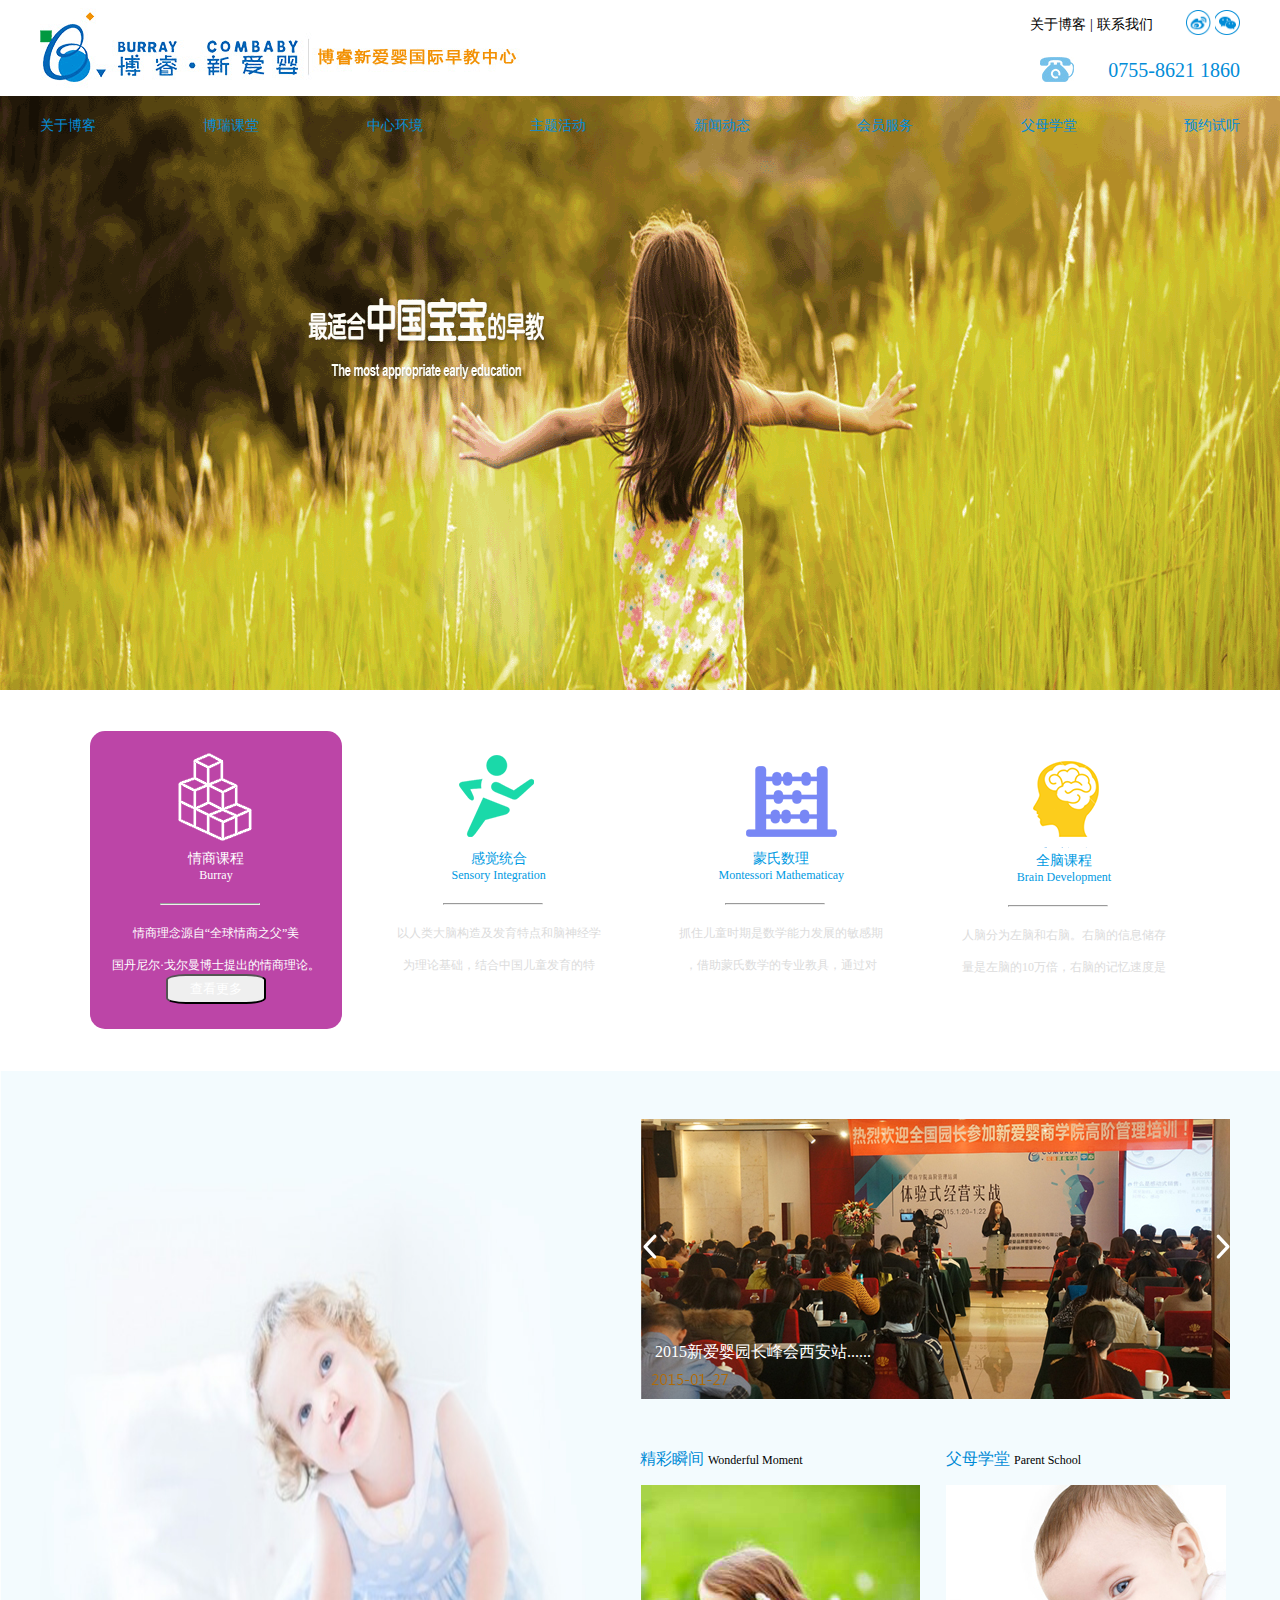
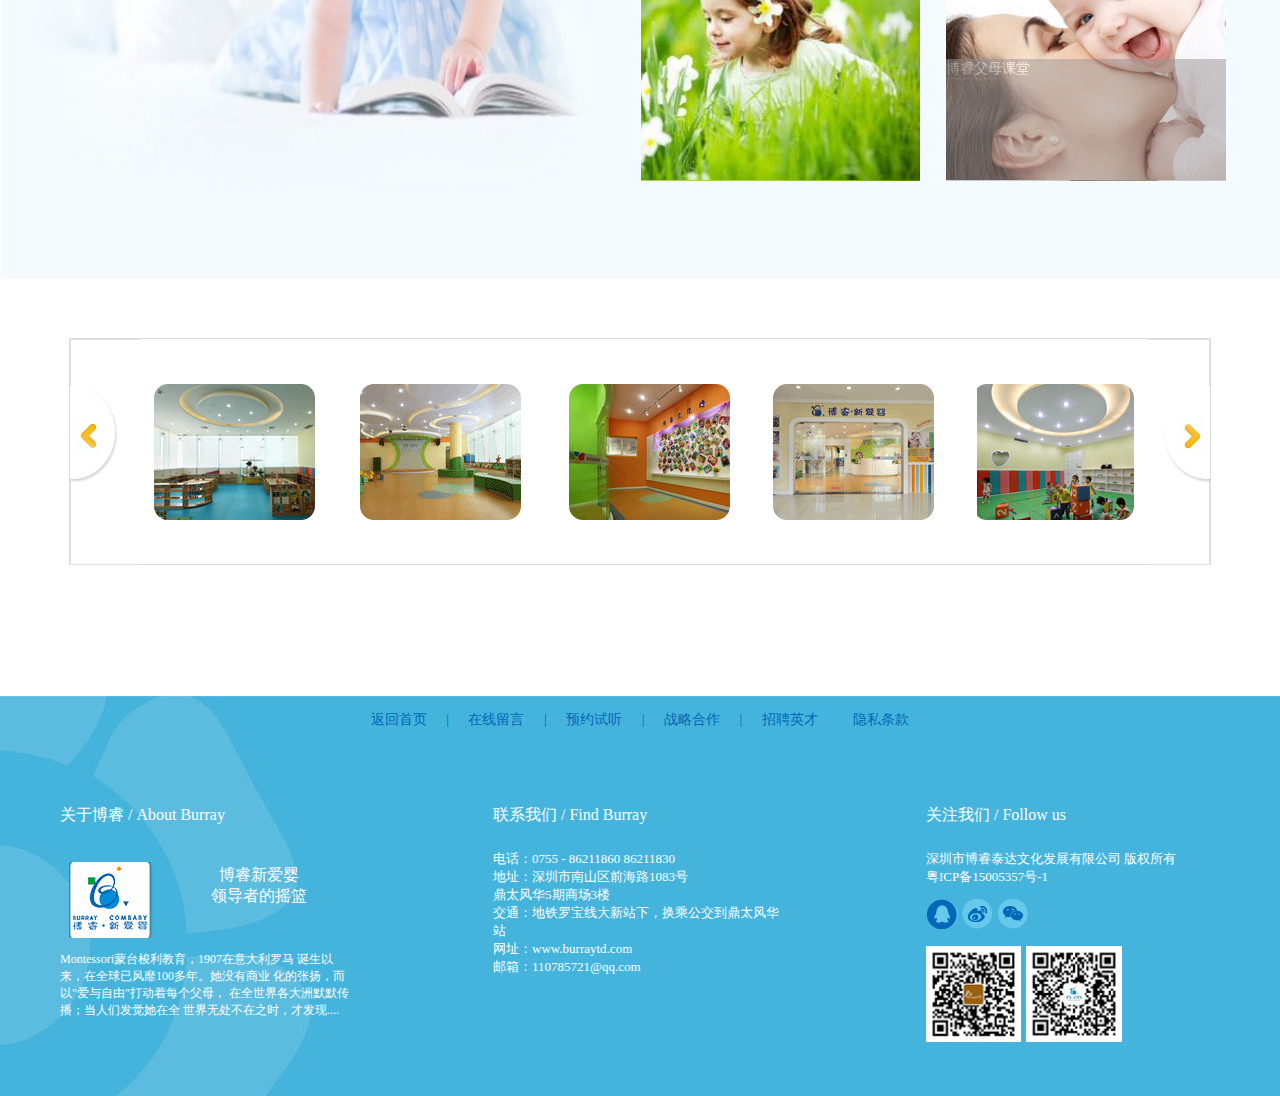
<file: index.html>
<!DOCTYPE html>
<html>
	<head>
		<meta charset="utf-8" />
		<title></title>
		<link rel="stylesheet" href="css/index.css" />
	</head>
	<body>
		<div class="big_box">
			<div class="header">
				<div class="header_1">
					<img src="img/sss_02.png" />
				</div>
				<div class="header_2">
					<div class="header_2son1">
						<div>
							<span>关于博客</span>
							<span>|</span>
							<span>联系我们</span>
						</div>
						<div>
						<img src="img/ww_03.png" />
						<img src="img/ww_05.png" />	
						</div>
					</div>
					<div class="header_2son2">
						<div>
							
							<img src="img/sss_12.png"/>
						</div>
						<div>
							<span>0755-8621 1860</span>
						</div>
					</div>
				</div>
			</div>
			<div class="main">
				<div class="box1">
					<div class="box1_son">
						<div class="box1_son1">
							<ul>
								<li>关于博客</li>
								<li>博瑞课堂</li>
								<li>中心环境</li>
								<li>主题活动</li>
								<li>新闻动态</li>
								<li>会员服务</li>
								<li>父母学堂</li>
								<li>预约试听</li>
								
							</ul>
						</div>
					</div>
				</div>
				<div class="box2">
					
				</div>
				<div class="box3">
					<div class="boxx">
					<div class="box3_1">
						
						<div class="box3_1_1">
							<img src="img/sss_18.png" />
						</div>
						<div class="box3_1_11">
							<ul>
								<li style="font-size: 14px;color: white;">情商课程</li>
								<li style="font-size: 12px;color: white;">Burray </li>
								<li></li>
								<li style="width: 100px;margin-left: 70px;margin-top: 20px;"><hr /></li>
								<li style="font-size: 12px;color: white;margin-top: 20px;">情商理念源自“全球情商之父”美</li>
								<li style="font-size: 12px;color: white;margin-top: 15px;">国丹尼尔·戈尔曼博士提出的情商理论。</li>
								<li><input type="button" value="查看更多" style="border-radius: 20%;width: 100px;height: 30px;color:white ;"/></li>
							</ul>
						</div>
						
					</div>
					<div class="box3_2">
						<div class="box3_1_2">
							<img src="img/sss_20.png" />
						</div>
						<div class="box3_1_22">
								<ul>
								<li style="font-size: 14px;color:#009ae2;">感觉统合</li>
								<li style="font-size: 12px;color: #009ae2;">Sensory Integration </li>
								<li></li>
								<li style="width: 100px;margin-left: 70px;margin-top: 20px;"><hr /></li>
								<li style="font-size: 12px;color: gainsboro;margin-top: 20px;">以人类大脑构造及发育特点和脑神经学</li>
								<li style="font-size: 12px;color: gainsboro;margin-top: 15px;">为理论基础，结合中国儿童发育的特</li>
								
							</ul>
						</div>
					</div>
					<div class="box3_3">
						<div class="box3_1_3">
							<img src="img/sss_22.png" />
						</div>
						<div class="box3_1_33">
								<ul>
								<li style="font-size: 14px;color: #009ae2;">蒙氏数理</li>
								<li style="font-size: 12px;color: #009ae2;">Montessori Mathematicay </li>
								<li></li>
								<li style="width: 100px;margin-left: 70px;margin-top: 20px;"><hr /></li>
								<li style="font-size: 12px;color: gainsboro;margin-top: 20px;">抓住儿童时期是数学能力发展的敏感期</li>
								<li style="font-size: 12px;color: gainsboro;margin-top: 15px;">，借助蒙氏数学的专业教具，通过对</li>
								
							</ul>
						</div>
					</div>
					<div class="box3_4">
						<div class="box3_1_4">
							<img src="img/sss_24.png" />
						</div>
						<div class="box3_1_44">
								<ul>
								<li style="font-size: 14px;color: #009ae2;">全脑课程</li>
								<li style="font-size: 12px;color: #009ae2;">Brain Development </li>
								<li></li>
								<li style="width: 100px;margin-left: 70px;margin-top: 20px;"><hr /></li>
								<li style="font-size: 12px;color: gainsboro;margin-top: 20px;">人脑分为左脑和右脑。右脑的信息储存</li>
								<li style="font-size: 12px;color: gainsboro;margin-top: 15px;">量是左脑的10万倍，右脑的记忆速度是</li>
								
							</ul>
						</div>
					</div>
				</div>
		
				</div>
				<div class="box4">
					<div class="box4_1">
						<div class="box4_11">
							
						</div>
						<div class="box4_22">
							<div class="box4_221">
								
							</div>
							<div class="box4_221">
								<div class="box4_221_1">
									<div class="box4_221_11">
										
									</div>
									<div class="box4_221_22">
										<span style="font-size: 17.5;color: #ffffff;margin-left: 15px;">2015新爱婴园长峰会西安站......</span>
									</div>
									
								</div>
								<div class="box4_221_12">
									<div class="box4_221_1_1">
										<div class="box4_221_1_1son">
											
										</div>
										<div class="box4_221_1_1son1">
											<span style="color:#008bd6;font-size: 16px;">精彩瞬间  </span>
											<span style="font-size: 12px;">Wonderful Moment</span>
										</div>
										<div class="box4_tu1">
											
										</div>
									</div>
									<div class="box4_221_1_2">
										<div class="box4_221_1_1son">
											
										</div>
										<div class="box4_221_1_1son1">
											<span style="color:#008bd6;font-size: 16px;">父母学堂  </span>
											<span style="font-size: 12px;">Parent School  </span>
										</div>
										<div class="box4_tu2">
											
										
										<div class="box4_right">
											
										</div>
										<div class="box4_right1" style="color: white;background-color: #9a9393;">
											<div>
												<span style="font-size: 14px;" >
													博睿父母课堂
												</span>
											</div>
											<div  style="font-size: 1px;">
												宝宝在学习成长，父母同样需要学习如何做一个
												合格的爸爸妈妈学习如何了解孩
												子，如何走进孩子的世界，如何给...
											</div>
										</div>
										
										</div>
										
									</div>
								</div>
							</div>
							
						</div>
					</div>
					
				</div>
				<div class="box5">
					<div class="box5_1">
						
					</div>
					<div class="box5_2">
						<div class="">
							<img src="img/fu_03.png" />
						</div>
						<div class="box5_22">
							<img src="img/ff_03.png" />
							<img src="img/sss_40.png" />
							<img src="img/ff_05.png" />
							<img src="img/sss_42.png" />
							<img src="img/ff_07.png" />
						</div>
						<div class="">
							<img src="img/fu_05.png" />
						</div>
						
						
					</div>
				</div>
			</div>
			<div class="last">
				<div class="last_1">
					<span>返回首页</span>
					<span>|</span>
					<span>在线留言</span>
					<span>|</span>
					<span>预约试听</span>
					<span>|</span>
					<span>战略合作</span>
					<span>|</span>
					<span>招聘英才</span>
					<span></span>
					<span>隐私条款</span>
				</div>
				<div class="last_2">
					
				</div>
				<div class="last_3">
					<div class="last_3_son">
						<div class="last_3_son_1">
							   <div class="last_3_son_11">
									<span>关于博睿 / About Burray</span>
								</div>
								<div class="last_3_son_12">
									<div class="last_3_son_121" align="center">
										<img src="img/sss_50.png" ;"/>
									</div>
									<div class="last_3_son_122">
										<div class="" style="margin-top: 15px;">
											<span >博睿新爱婴</span>
										</div>
										<div class="">
											<span>领导者的摇篮</span>
										</div>
									</div>
								</div>
								<div class="last_3_son_13" style="font-size: 12px;color: white;">
									Montessori蒙台梭利教育，1907在意大利罗马
									诞生以来，在全球已风靡100多年。她没有商业
									化的张扬，而以"爱与自由"打动着每个父母，
									在全世界各大洲默默传播；当人们发觉她在全
									世界无处不在之时，才发现....
								</div>
									
							
						</div>
						<div class="last_3_son_2">
							<div class="last_3_son_11">
								<span>联系我们 / Find Burray</span>
							</div>
							<div  style="font-size: 13px;color: white;">
								<ul>
									<li>电话：0755 - 86211860  86211830</li>
									<li>地址：深圳市南山区前海路1083号</li>
									<li>鼎太风华5期商场3楼</li>
									<li>交通：地铁罗宝线大新站下，换乘公交到鼎太风华站</li>
									<li>网址：www.burraytd.com </li>
									<li>邮箱：110785721@qq.com</li>
								</ul>
							</div>
							
						</div>
						<div class="last_3_son_3">
							<div class="last_3_son_11">
								<span>关注我们 / Follow us</span>
							</div>
							<div class="" style="font-size: 13px;color: white;">
								<ul>
									<li>深圳市博睿泰达文化发展有限公司 版权所有</li>
									<li>粤ICP备15005357号-1</li>
								</ul>
							</div>
							<div class="last_3_son_32">
								<img src="img/sss_53.png"/>
								<img src="img/sss_55.png"/>
								<img src="img/sss_57.png"/>
							</div>
							<div class="last_3_son_33">
								<img src="img/sss_64.png"/>
								<img src="img/sss_66.png"/>
							</div>
						
						</div>
						
					</div>
					
				</div>
			</div>
		</div>
	</body>
</html>
</file>
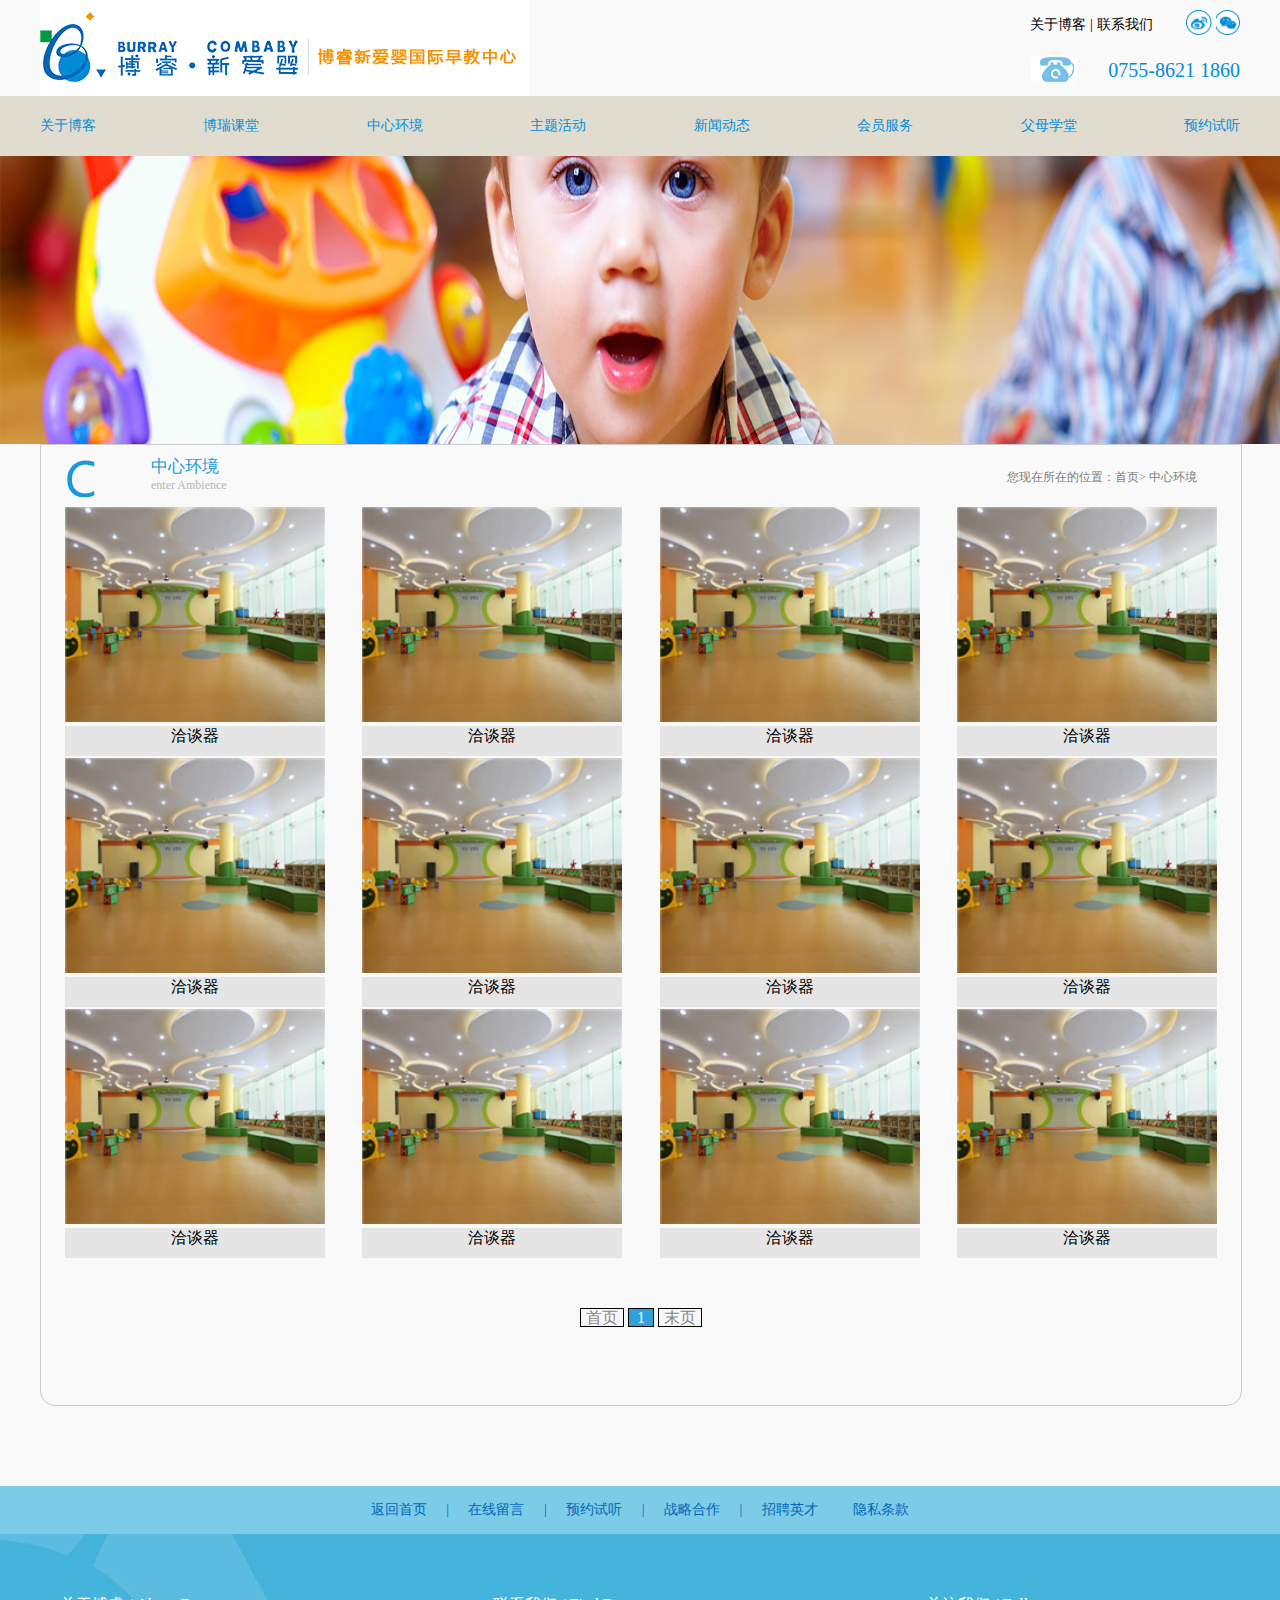
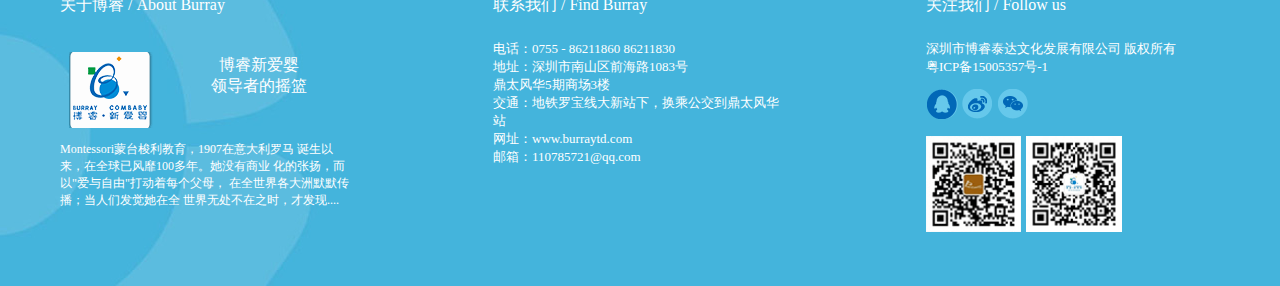
<file: five.html>
<!DOCTYPE html>
<html>
	<head>
		<meta charset="utf-8" />
		<title></title>
		<link rel="stylesheet" href="css/five.css" />
	</head>
	<body>
		<div class="big_box">
			<div class="header">
				<div class="header_1">
					<img src="img/sss_02.png" />
				</div>
				<div class="header_2">
					<div class="header_2son1">
						<div>
							<span>关于博客</span>
							<span>|</span>
							<span>联系我们</span>
						</div>
						<div>
						<img src="img/ww_03.png" />
						<img src="img/ww_05.png" />	
						</div>
					</div>
					<div class="header_2son2">
						<div>
							
							<img src="img/sss_12.png"/>
						</div>
						<div>
							<span>0755-8621 1860</span>
						</div>
					</div>
				</div>
			</div>
			<div class="main">
				<div class="box1">
					<div class="box1_son">
						<div class="box1_son1">
							<ul>
								<li>关于博客</li>
								<li>博瑞课堂</li>
								<li>中心环境</li>
								<li>主题活动</li>
								<li>新闻动态</li>
								<li>会员服务</li>
								<li>父母学堂</li>
								<li>预约试听</li>
								
							</ul>
						</div>
					</div>
				</div>
				<div class="box2">
					<div class="box2son">
						<div class="box2_1">
							<div class="box2_1_1">
								<div class="box2_1_1_1">
									<div class="box2_1_1_11">
										<img src="img/ss1_03.png" style="margin-top: 15px;" />
									</div>
									<div class="box2_1_1_12">
										<ul>
											<li style="color:#149add ;font-size: 17px;margin-top: 10px;">中心环境</li>
											<li style="color:#b6b6b6 ;font-size: 12px;margin-top: ;">enter Ambience</li>
										</ul>
									</div>
									<div class="box2_1_1_13" >
										<span style="color:#7c7b7b ;font-size: 12px;">您现在所在的位置：首页> 中心环境</span>
									</div>
								</div>
							
								
							</div>
							<div class="box2_1_2" >
								<div class="box2_1_2_1">
									<div class="box2_1_2_12" >
										<div class="">
											<img src="img/five_03.png"/>
										</div>
										<div class="box2_1_2_122"align="center">
											<span>洽谈器</span>
										</div>
										
										
									</div>
									<div class="box2_1_2_12">
											<div class="box2_1_2_121">
											<img src="img/five_03.png"/>
										</div>
										<div class="box2_1_2_122"align="center">
											<span>洽谈器</span>
										</div>
										
									</div>
									<div class="box2_1_2_12">
										<div class="">
											<img src="img/five_03.png"/>
										</div>
										<div class="box2_1_2_122"align="center">
											<span>洽谈器</span>
										</div>
										
									</div>
									<div class="box2_1_2_12">
											<div class="">
											<img src="img/five_03.png"/>
										</div>
										<div class="box2_1_2_122"align="center">
											<pspan>洽谈器</span>
										</div>
										
									</div>
								</div>
								<div class="box2_1_2_1">
									<div class="box2_1_2_12" >
										<div class="">
											<img src="img/five_03.png"/>
										</div>
										<div class="box2_1_2_122"align="center">
											<span>洽谈器</span>
										</div>
										
										
									</div>
									<div class="box2_1_2_12">
											<div class="box2_1_2_121">
											<img src="img/five_03.png"/>
										</div>
										<div class="box2_1_2_122"align="center">
											<span>洽谈器</span>
										</div>
										
									</div>
									<div class="box2_1_2_12">
										<div class="">
											<img src="img/five_03.png"/>
										</div>
										<div class="box2_1_2_122"align="center">
											<span>洽谈器</span>
										</div>
										
									</div>
									<div class="box2_1_2_12">
											<div class="">
											<img src="img/five_03.png"/>
										</div>
										<div class="box2_1_2_122"align="center">
											<pspan>洽谈器</span>
										</div>
										
									</div>
								</div>
								<div class="box2_1_2_1">
									<div class="box2_1_2_12" >
										<div class="">
											<img src="img/five_03.png"/>
										</div>
										<div class="box2_1_2_122"align="center">
											<span>洽谈器</span>
										</div>
										
										
									</div>
									<div class="box2_1_2_12">
											<div class="box2_1_2_121">
											<img src="img/five_03.png"/>
										</div>
										<div class="box2_1_2_122"align="center">
											<span>洽谈器</span>
										</div>
										
									</div>
									<div class="box2_1_2_12">
										<div class="">
											<img src="img/five_03.png"/>
										</div>
										<div class="box2_1_2_122"align="center">
											<span>洽谈器</span>
										</div>
										
									</div>
									<div class="box2_1_2_12">
											<div class="">
											<img src="img/five_03.png"/>
										</div>
										<div class="box2_1_2_122"align="center">
											<pspan>洽谈器</span>
										</div>
										
									</div>
								</div>
								<div class="div_last" align="center">
										
								<div class="box2_right3_1">
									<a class="s" >首页</a>
									<a class="b">1</a>
									<a class="s">末页</a>
								</div>
								
							</div>
								</div>
							
								
							</div>
						</div>	
					</div>
				</div>

			</div>
			

			
			<div class="last">
				<div class="last_1">
					<span>返回首页</span>
					<span>|</span>
					<span>在线留言</span>
					<span>|</span>
					<span>预约试听</span>
					<span>|</span>
					<span>战略合作</span>
					<span>|</span>
					<span>招聘英才</span>
					<span></span>
					<span>隐私条款</span>
				</div>
				<div class="last_2">
					
				</div>
				<div class="last_3">
					<div class="last_3_son">
						<div class="last_3_son_1">
							   <div class="last_3_son_11">
									<span>关于博睿 / About Burray</span>
								</div>
								<div class="last_3_son_12">
									<div class="last_3_son_121" align="center">
										<img src="img/sss_50.png" ;"/>
									</div>
									<div class="last_3_son_122">
										<div class="" style="margin-top: 15px;">
											<span >博睿新爱婴</span>
										</div>
										<div class="">
											<span>领导者的摇篮</span>
										</div>
									</div>
								</div>
								<div class="last_3_son_13" style="font-size: 12px;color: white;">
									Montessori蒙台梭利教育，1907在意大利罗马
									诞生以来，在全球已风靡100多年。她没有商业
									化的张扬，而以"爱与自由"打动着每个父母，
									在全世界各大洲默默传播；当人们发觉她在全
									世界无处不在之时，才发现....
								</div>
									
							
						</div>
						<div class="last_3_son_2">
							<div class="last_3_son_11">
								<span>联系我们 / Find Burray</span>
							</div>
							<div  style="font-size: 13px;color: white;">
								<ul>
									<li>电话：0755 - 86211860  86211830</li>
									<li>地址：深圳市南山区前海路1083号</li>
									<li>鼎太风华5期商场3楼</li>
									<li>交通：地铁罗宝线大新站下，换乘公交到鼎太风华站</li>
									<li>网址：www.burraytd.com </li>
									<li>邮箱：110785721@qq.com</li>
								</ul>
							</div>
							
						</div>
						<div class="last_3_son_3">
							<div class="last_3_son_11">
								<span>关注我们 / Follow us</span>
							</div>
							<div class="" style="font-size: 13px;color: white;">
								<ul>
									<li>深圳市博睿泰达文化发展有限公司 版权所有</li>
									<li>粤ICP备15005357号-1</li>
								</ul>
							</div>
							<div class="last_3_son_32">
								<img src="img/sss_53.png"/>
								<img src="img/sss_55.png"/>
								<img src="img/sss_57.png"/>
							</div>
							<div class="last_3_son_33">
								<img src="img/sss_64.png"/>
								<img src="img/sss_66.png"/>
							</div>
						
						</div>
						
					</div>
					
				</div>
			</div>
		</div>
	</body>
</html>
</file>
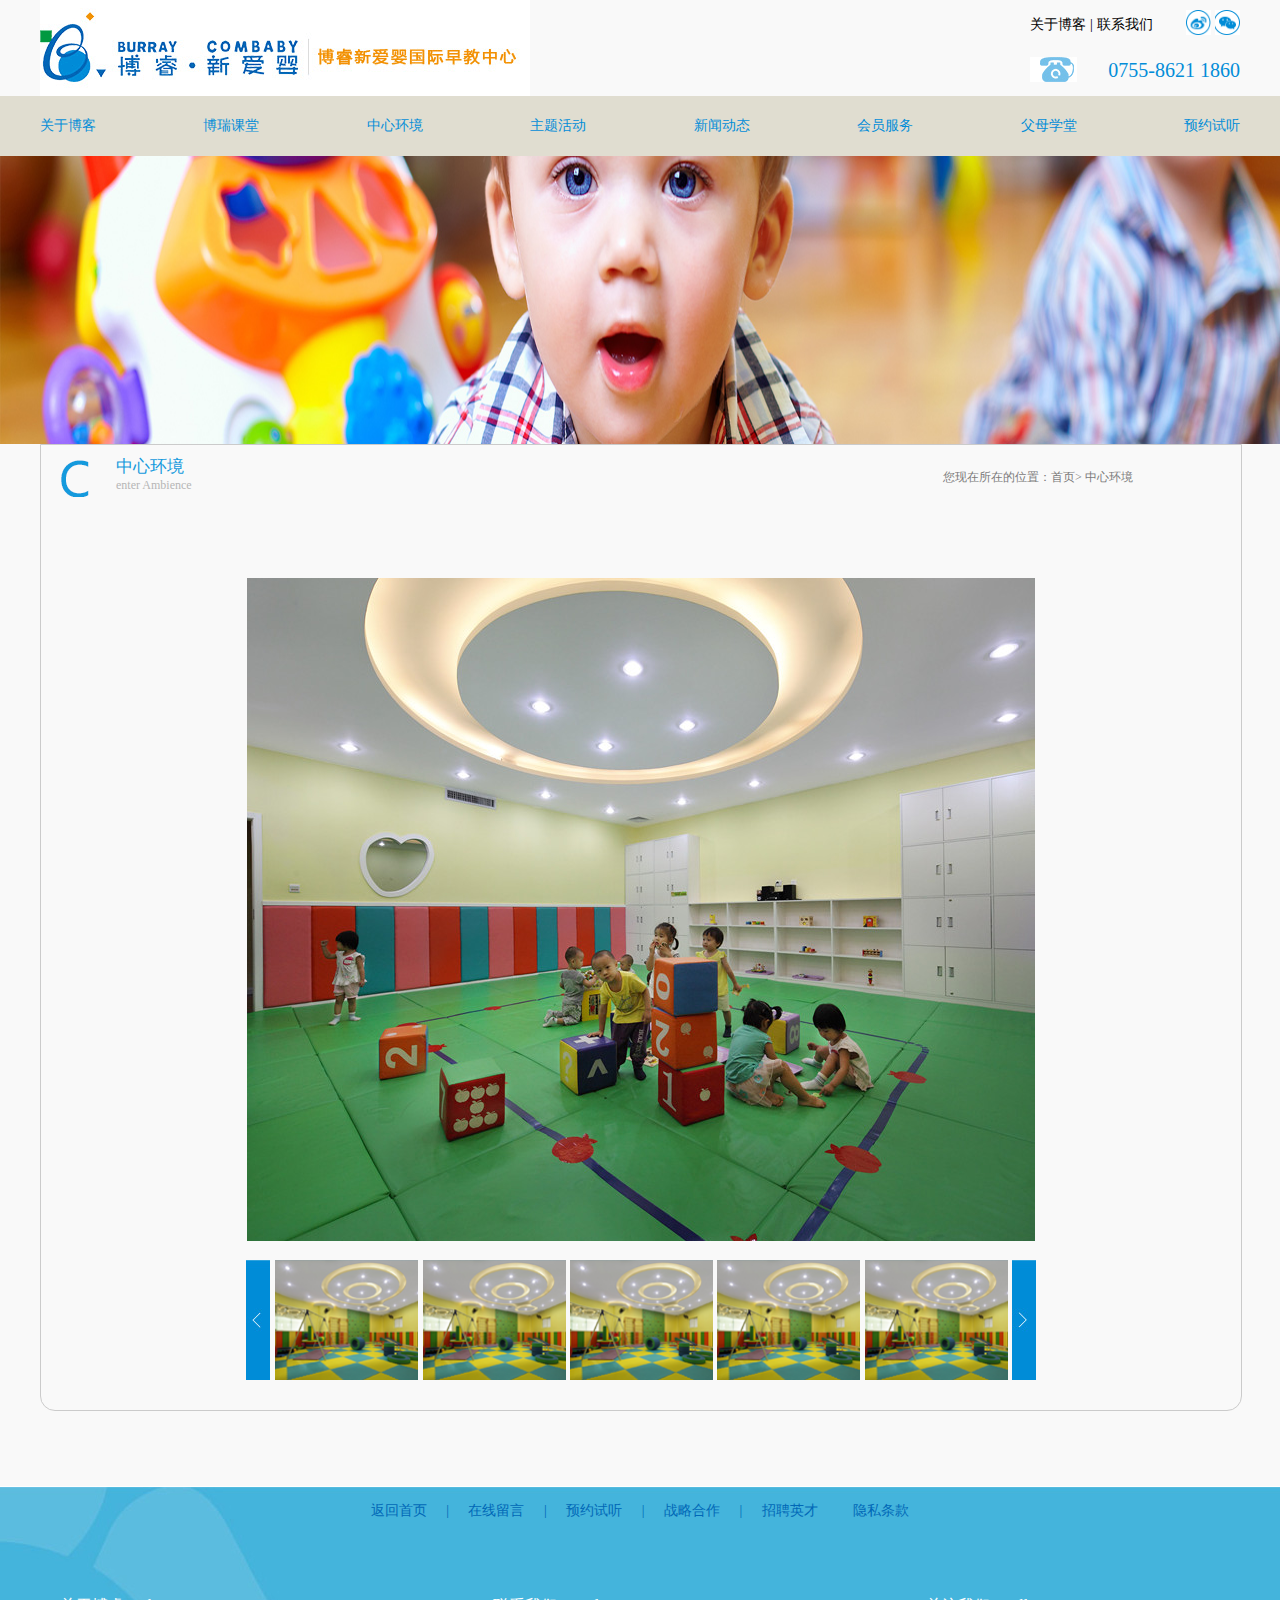
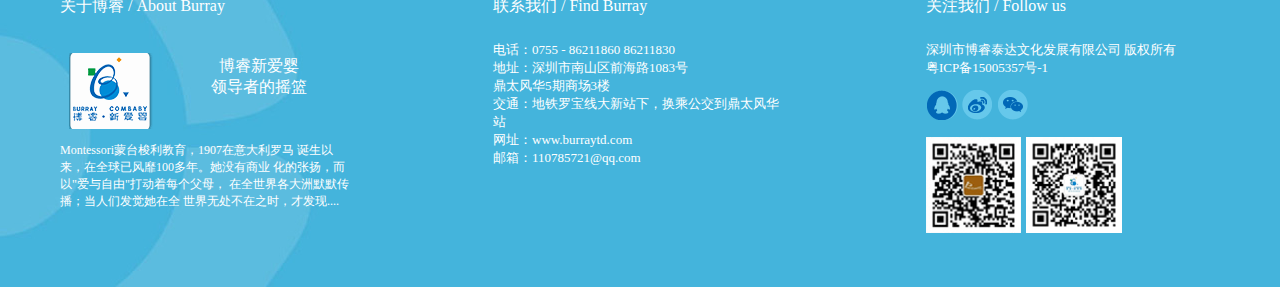
<file: for.html>
<!DOCTYPE html>
<html>
	<head>
		<meta charset="utf-8" />
		<title></title>
		<link rel="stylesheet" href="css/for.css" />
	</head>
	<body>
		<div class="big_box">
			<div class="header">
				<div class="header_1">
					<img src="img/sss_02.png" />
				</div>
				<div class="header_2">
					<div class="header_2son1">
						<div>
							<span>关于博客</span>
							<span>|</span>
							<span>联系我们</span>
						</div>
						<div>
						<img src="img/ww_03.png" />
						<img src="img/ww_05.png" />	
						</div>
					</div>
					<div class="header_2son2">
						<div>
							
							<img src="img/sss_12.png"/>
						</div>
						<div>
							<span>0755-8621 1860</span>
						</div>
					</div>
				</div>
			</div>
			<div class="main">
				<div class="box1">
					<div class="box1_son">
						<div class="box1_son1">
							<ul>
								<li>关于博客</li>
								<li>博瑞课堂</li>
								<li>中心环境</li>
								<li>主题活动</li>
								<li>新闻动态</li>
								<li>会员服务</li>
								<li>父母学堂</li>
								<li>预约试听</li>
								
							</ul>
						</div>
					</div>
				</div>
				<div class="box2">
					<div class="box2son">
						<div class="box2_1">
							<div class="box2_1_1">
								<div class="box2_1_1_1">
									<div class="box2_1_1_11">
										<img src="img/ss1_03.png" style="margin-top: 15px;" />
									</div>
									<div class="box2_1_1_12">
										<ul>
											<li style="color:#149add ;font-size: 17px;margin-top: 10px;">中心环境</li>
											<li style="color:#b6b6b6 ;font-size: 12px;margin-top: ;">enter Ambience</li>
										</ul>
									</div>
									<div class="box2_1_1_13" >
										<span style="color:#7c7b7b ;font-size: 12px;">您现在所在的位置：首页> 中心环境</span>
									</div>
								</div>
							
								
							</div>
							<div class="box2_1_2" align="center">
								
								<div class="box2_1_2_1">
									<img src="img/for_09.png"/>	
								</div>
								<div class="box2_1_3">
									<img src="img/for_12.png"/>
									<img src="img/for_14.png"/>
									<img src="img/for_14.png"/>
									<img src="img/for_14.png"/>
									<img src="img/for_14.png"/>
									<img src="img/for_14.png"/>
									<img src="img/ccc_07.png"/>
								</div>
								
								
							</div>
							
					</div>
				</div>

			</div>
			

			
			<div class="last">
				<div class="last_1">
					<span>返回首页</span>
					<span>|</span>
					<span>在线留言</span>
					<span>|</span>
					<span>预约试听</span>
					<span>|</span>
					<span>战略合作</span>
					<span>|</span>
					<span>招聘英才</span>
					<span></span>
					<span>隐私条款</span>
				</div>
				<div class="last_2">
					
				</div>
				<div class="last_3">
					<div class="last_3_son">
						<div class="last_3_son_1">
							   <div class="last_3_son_11">
									<span>关于博睿 / About Burray</span>
								</div>
								<div class="last_3_son_12">
									<div class="last_3_son_121" align="center">
										<img src="img/sss_50.png" ;"/>
									</div>
									<div class="last_3_son_122">
										<div class="" style="margin-top: 15px;">
											<span >博睿新爱婴</span>
										</div>
										<div class="">
											<span>领导者的摇篮</span>
										</div>
									</div>
								</div>
								<div class="last_3_son_13" style="font-size: 12px;color: white;">
									Montessori蒙台梭利教育，1907在意大利罗马
									诞生以来，在全球已风靡100多年。她没有商业
									化的张扬，而以"爱与自由"打动着每个父母，
									在全世界各大洲默默传播；当人们发觉她在全
									世界无处不在之时，才发现....
								</div>
									
							
						</div>
						<div class="last_3_son_2">
							<div class="last_3_son_11">
								<span>联系我们 / Find Burray</span>
							</div>
							<div  style="font-size: 13px;color: white;">
								<ul>
									<li>电话：0755 - 86211860  86211830</li>
									<li>地址：深圳市南山区前海路1083号</li>
									<li>鼎太风华5期商场3楼</li>
									<li>交通：地铁罗宝线大新站下，换乘公交到鼎太风华站</li>
									<li>网址：www.burraytd.com </li>
									<li>邮箱：110785721@qq.com</li>
								</ul>
							</div>
							
						</div>
						<div class="last_3_son_3">
							<div class="last_3_son_11">
								<span>关注我们 / Follow us</span>
							</div>
							<div class="" style="font-size: 13px;color: white;">
								<ul>
									<li>深圳市博睿泰达文化发展有限公司 版权所有</li>
									<li>粤ICP备15005357号-1</li>
								</ul>
							</div>
							<div class="last_3_son_32">
								<img src="img/sss_53.png"/>
								<img src="img/sss_55.png"/>
								<img src="img/sss_57.png"/>
							</div>
							<div class="last_3_son_33">
								<img src="img/sss_64.png"/>
								<img src="img/sss_66.png"/>
							</div>
						
						</div>
						
					</div>
					
				</div>
			</div>
		</div>
	</body>
</html>
</file>
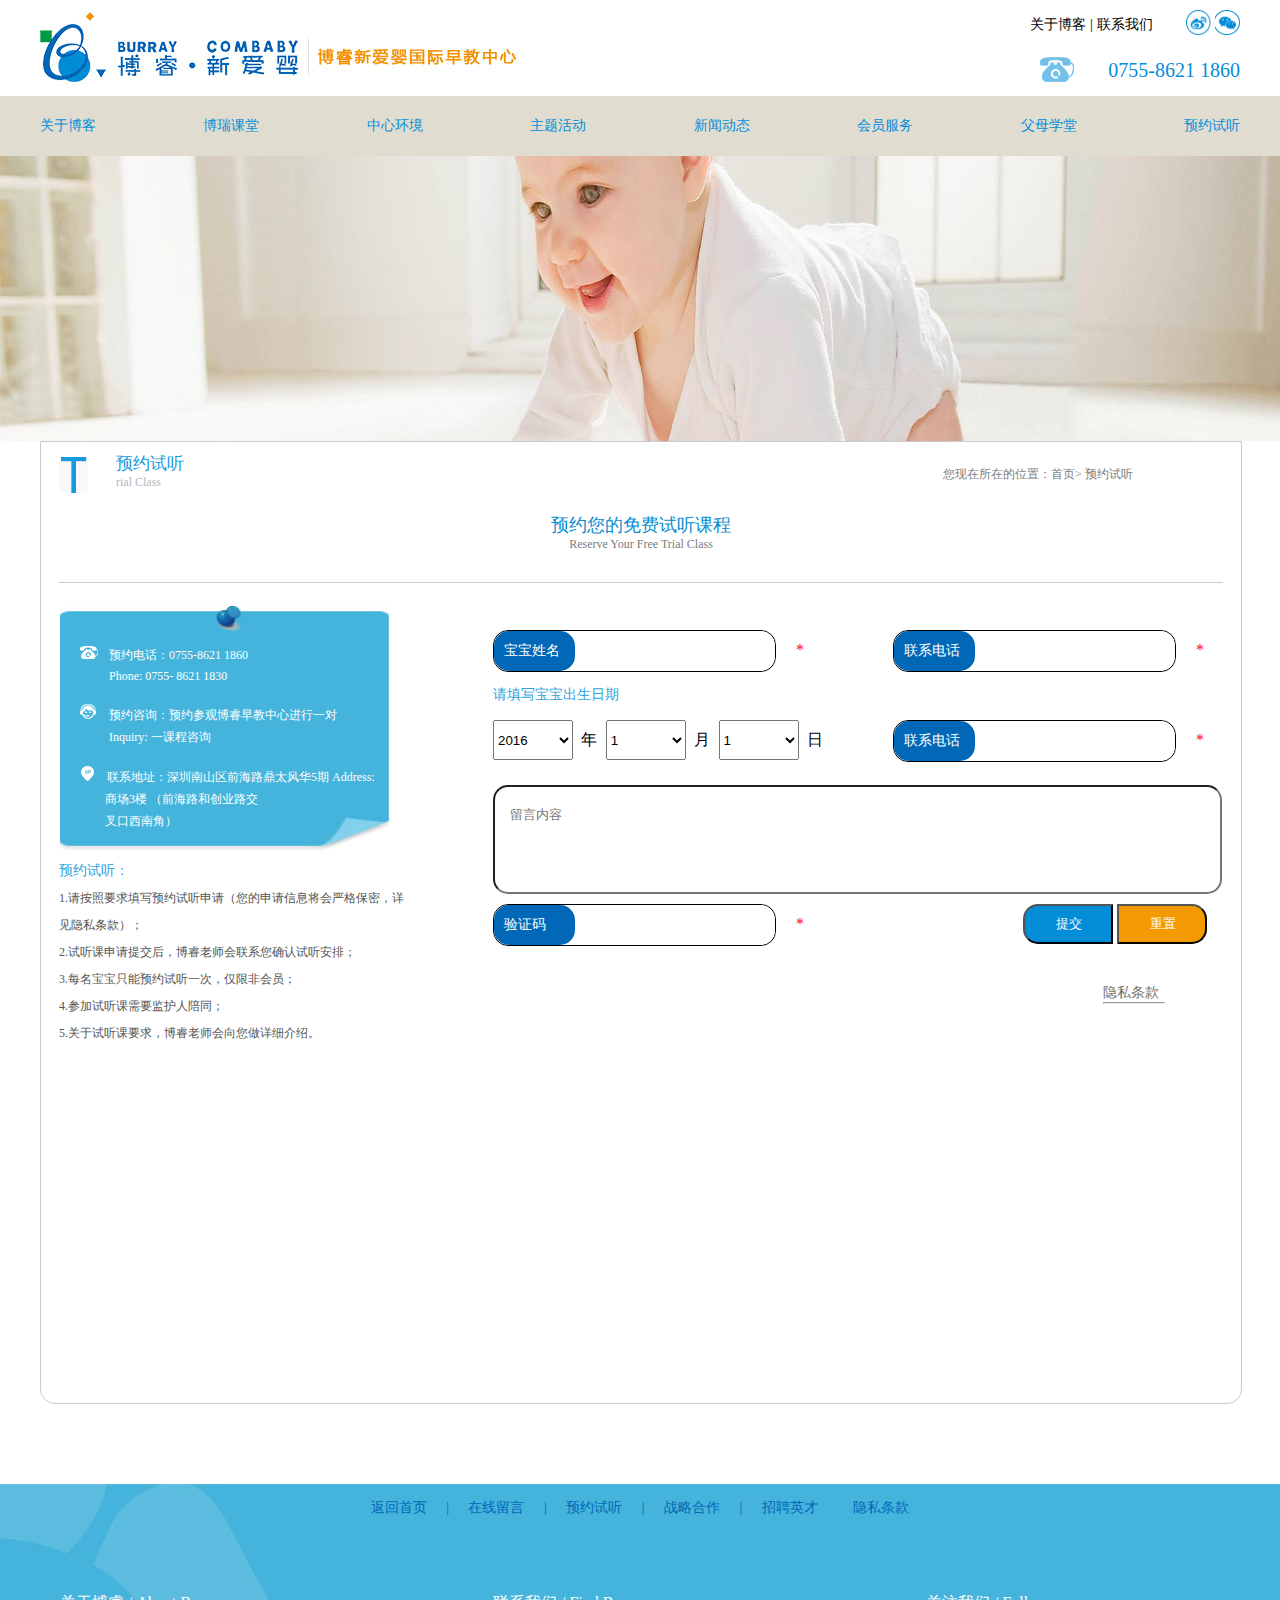
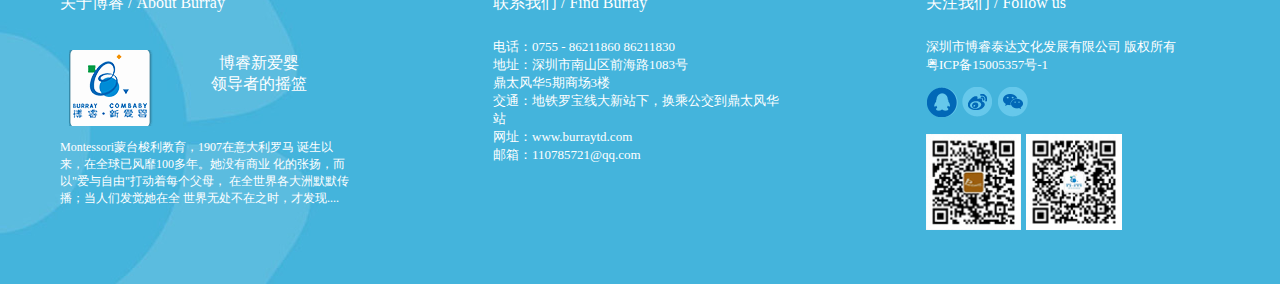
<file: three.html>
<!DOCTYPE html>
<html>
	<head>
		<meta charset="utf-8" />
		<title></title>
		<link rel="stylesheet" href="css/three.css" />
	</head>
	<body>
		<div class="big_box">
			<div class="header">
				<div class="header_1">
					<img src="img/sss_02.png" />
				</div>
				<div class="header_2">
					<div class="header_2son1">
						<div>
							<span>关于博客</span>
							<span>|</span>
							<span>联系我们</span>
						</div>
						<div>
						<img src="img/ww_03.png" />
						<img src="img/ww_05.png" />	
						</div>
					</div>
					<div class="header_2son2">
						<div>
							
							<img src="img/sss_12.png"/>
						</div>
						<div>
							<span>0755-8621 1860</span>
						</div>
					</div>
				</div>
			</div>
			<div class="main">
				<div class="box1">
					<div class="box1_son">
						<div class="box1_son1">
							<ul>
								<li>关于博客</li>
								<li>博瑞课堂</li>
								<li>中心环境</li>
								<li>主题活动</li>
								<li>新闻动态</li>
								<li>会员服务</li>
								<li>父母学堂</li>
								<li>预约试听</li>
								
							</ul>
						</div>
					</div>
				</div>
				<div class="box2">
					<div class="box2son">
						<div class="box2_1">
							<div class="box2_1_1">
								<div class="box2_1_1_1">
									<div class="box2_1_1_11">
										<img src="img/three1_03.png" style="margin-top: 15px;" />
									</div>
									<div class="box2_1_1_12">
										<ul>
											<li style="color:#149add ;font-size: 17px;margin-top: 10px;">预约试听</li>
											<li style="color:#b6b6b6 ;font-size: 12px;margin-top: ;">rial Class</li>
										</ul>
									</div>
									<div class="box2_1_1_13" >
										<span style="color:#7c7b7b ;font-size: 12px;">您现在所在的位置：首页> 预约试听</span>
									</div>
								</div>
								<div class="box2_1_1_2" align="center">
									<ul>
										<li style="font-size: 18px;color: #088cce;margin-top: -15px;">预约您的免费试听课程</li>
										<li style="color:#7c7b7b ;font-size: 12px;">Reserve Your Free Trial Class</li>
									</ul>
								</div>
								
							</div>
							<div class="box2_2">
								<div class="box2_2le">
									<div class="box2_2le1">
										<ul >
											<li style="margin: 40px 0px 5px 20px;font-size: 12px;color: white;">
												<img src="img/three1_07.png" style="margin-right: 8px;"/>
												预约电话：0755-8621 1860 
											</li>
											<li style="margin: 0px 0px 5px 49px;font-size: 12px;color: white;">Phone:      0755- 8621 1830</li>
											<li style="margin: 20px 0px 5px 20px; font-size: 12px;color: white;">
												<img src="img/three1_10.png" style="margin-right: 8px;"/>
												预约咨询：预约参观博睿早教中心进行一对
											</li>
											<li style="margin: 0px 0px 5px 49px;font-size: 12px;color: white;">Inquiry:     一课程咨询</li>
											<li style="margin: 20px 0px 5px 20px;font-size: 12px;color: white;">
												<img src="img/three1_12.png " style="margin-right: 8px;"/>
												联系地址：深圳南山区前海路鼎太风华5期 Address:
											</li>
											<li style="margin: 0px 0px 5px 45px;font-size: 12px;color: white;">商场3楼 （前海路和创业路交 </li>
											<li style="margin: 0px 0px 5px 45px;font-size: 12px;color: white;">叉口西南角）</li>
								
										</ul>
									</div>
									<div class="box2_2le2">
										<ul>
											<li style="font-size: 14px;color: #2fa2dc;">预约试听：</li>
											<li>1.请按照要求填写预约试听申请（您的申请信息将会严格保密，详</li>
											<li>见隐私条款）；</li>
											<li>2.试听课申请提交后，博睿老师会联系您确认试听安排；</li>
											<li>3.每名宝宝只能预约试听一次，仅限非会员；</li>
											<li>4.参加试听课需要监护人陪同；</li>
											<li>5.关于试听课要求，博睿老师会向您做详细介绍。</li>
										</ul>
										
									</div>
									
								</div>
								<div class="box2_2ri">
									<div class="box_2ri_2">
										<div class="box_2ri_2_">
											
										
											<div class="box_2ri_2_1">
												<div class="box_2ri_2_11">
													<span>宝宝姓名</span>
												</div>
												<div class="box_2ri_2_12">
													<input type="text" value="  ">
												</div>
												
											</div>
											<div class="fu1">*</div>
										</div>
										<div class="box_2ri_2_">
											<div class="box_2ri_2_2">
												<div class="box_2ri_2_1">
													<div class="box_2ri_2_11">
														<span>联系电话</span>
													</div>
													<div class="box_2ri_2_12">
														<input type="text" value="  ">
													</div>
													
												</div>
											</div>
											<div class="fu1">*</div>
										</div>
										
										
									</div>
									<div class="" style="height: 30px;font-size: 14px;color: #2fa2dc;line-height: 30px;">
										<span>请填写宝宝出生日期</span>
									</div>
								
									<div class="box_2ri_2">
										<div class="box_2ri_2__">
											
										
											<div class="box_2ri_2_22">
												<select name="">
													<option value="">2016</option>
												</select>
												<span>年</span>
												<select name="">
													<option value="">1</option>
												</select>
												<span>月</span>
												<select name="">
													<option value="">1</option>
												</select>
												<span>日</span>
											
											</div>
										</div>
										<div class="box_2ri_2_">
											<div class="box_2ri_2_2">
												<div class="box_2ri_2_1">
													<div class="box_2ri_2_11">
														<span>联系电话</span>
													</div>
													<div class="box_2ri_2_12">
														<input type="text" value="  ">
													</div>
													
												</div>
											</div>
											<div class="fu1">*</div>
										</div>
										
									
									</div>
									<div class="box_2ri_3">
										<input type="text" placeholder="留言内容"/>
									</div>
									<div class="box_2ri_2">
										<div class="box_2ri_2_">
											
										
											<div class="box_2ri_2_1">
												<div class="box_2ri_2_11">
													<span>验证码</span>
												</div>
												<div class="box_2ri_2_12">
													<input type="text" value="  ">
												</div>
												
											</div>
											<div class="fu1">*</div>
										</div>
										<div class="box_2ri_2_1l1">
											<div class="box_last1">
												
											</div>
											<div class="box_last2">
												<input type="submit" name="" id="" value="提交" style="background-color: #038DD8;color: white;border-radius:15px 0px 0px 15px ;" />
												<input type="reset" name="" id="" value="重置" style="background-color: #f39901;color: white;border-radius:0px 15px 15px 0px ;"/>
											</div>
											
										</div>
										
								</div>
								<div class="yinshi">
									<div class="" style="width: 300px;border: px solid red;">
										
									</div>
									<div class="" style="width: 120px ;border: px solid red;color: #6e6e6e;font-size: 14px;">
										<span>隐私条款</span>
										<hr style="width: 60px;" />
									</div>
								</div>
							</div>
						
						</div>
					</div>
				</div>

			</div>
			

			
			<div class="last">
				<div class="last_1">
					<span>返回首页</span>
					<span>|</span>
					<span>在线留言</span>
					<span>|</span>
					<span>预约试听</span>
					<span>|</span>
					<span>战略合作</span>
					<span>|</span>
					<span>招聘英才</span>
					<span></span>
					<span>隐私条款</span>
				</div>
				<div class="last_2">
					
				</div>
				<div class="last_3">
					<div class="last_3_son">
						<div class="last_3_son_1">
							   <div class="last_3_son_11">
									<span>关于博睿 / About Burray</span>
								</div>
								<div class="last_3_son_12">
									<div class="last_3_son_121" align="center">
										<img src="img/sss_50.png" ;"/>
									</div>
									<div class="last_3_son_122">
										<div class="" style="margin-top: 15px;">
											<span >博睿新爱婴</span>
										</div>
										<div class="">
											<span>领导者的摇篮</span>
										</div>
									</div>
								</div>
								<div class="last_3_son_13" style="font-size: 12px;color: white;">
									Montessori蒙台梭利教育，1907在意大利罗马
									诞生以来，在全球已风靡100多年。她没有商业
									化的张扬，而以"爱与自由"打动着每个父母，
									在全世界各大洲默默传播；当人们发觉她在全
									世界无处不在之时，才发现....
								</div>
									
							
						</div>
						<div class="last_3_son_2">
							<div class="last_3_son_11">
								<span>联系我们 / Find Burray</span>
							</div>
							<div  style="font-size: 13px;color: white;">
								<ul>
									<li>电话：0755 - 86211860  86211830</li>
									<li>地址：深圳市南山区前海路1083号</li>
									<li>鼎太风华5期商场3楼</li>
									<li>交通：地铁罗宝线大新站下，换乘公交到鼎太风华站</li>
									<li>网址：www.burraytd.com </li>
									<li>邮箱：110785721@qq.com</li>
								</ul>
							</div>
							
						</div>
						<div class="last_3_son_3">
							<div class="last_3_son_11">
								<span>关注我们 / Follow us</span>
							</div>
							<div class="" style="font-size: 13px;color: white;">
								<ul>
									<li>深圳市博睿泰达文化发展有限公司 版权所有</li>
									<li>粤ICP备15005357号-1</li>
								</ul>
							</div>
							<div class="last_3_son_32">
								<img src="img/sss_53.png"/>
								<img src="img/sss_55.png"/>
								<img src="img/sss_57.png"/>
							</div>
							<div class="last_3_son_33">
								<img src="img/sss_64.png"/>
								<img src="img/sss_66.png"/>
							</div>
						
						</div>
						
					</div>
					
				</div>
			</div>
		</div>
	</body>
</html>
</file>
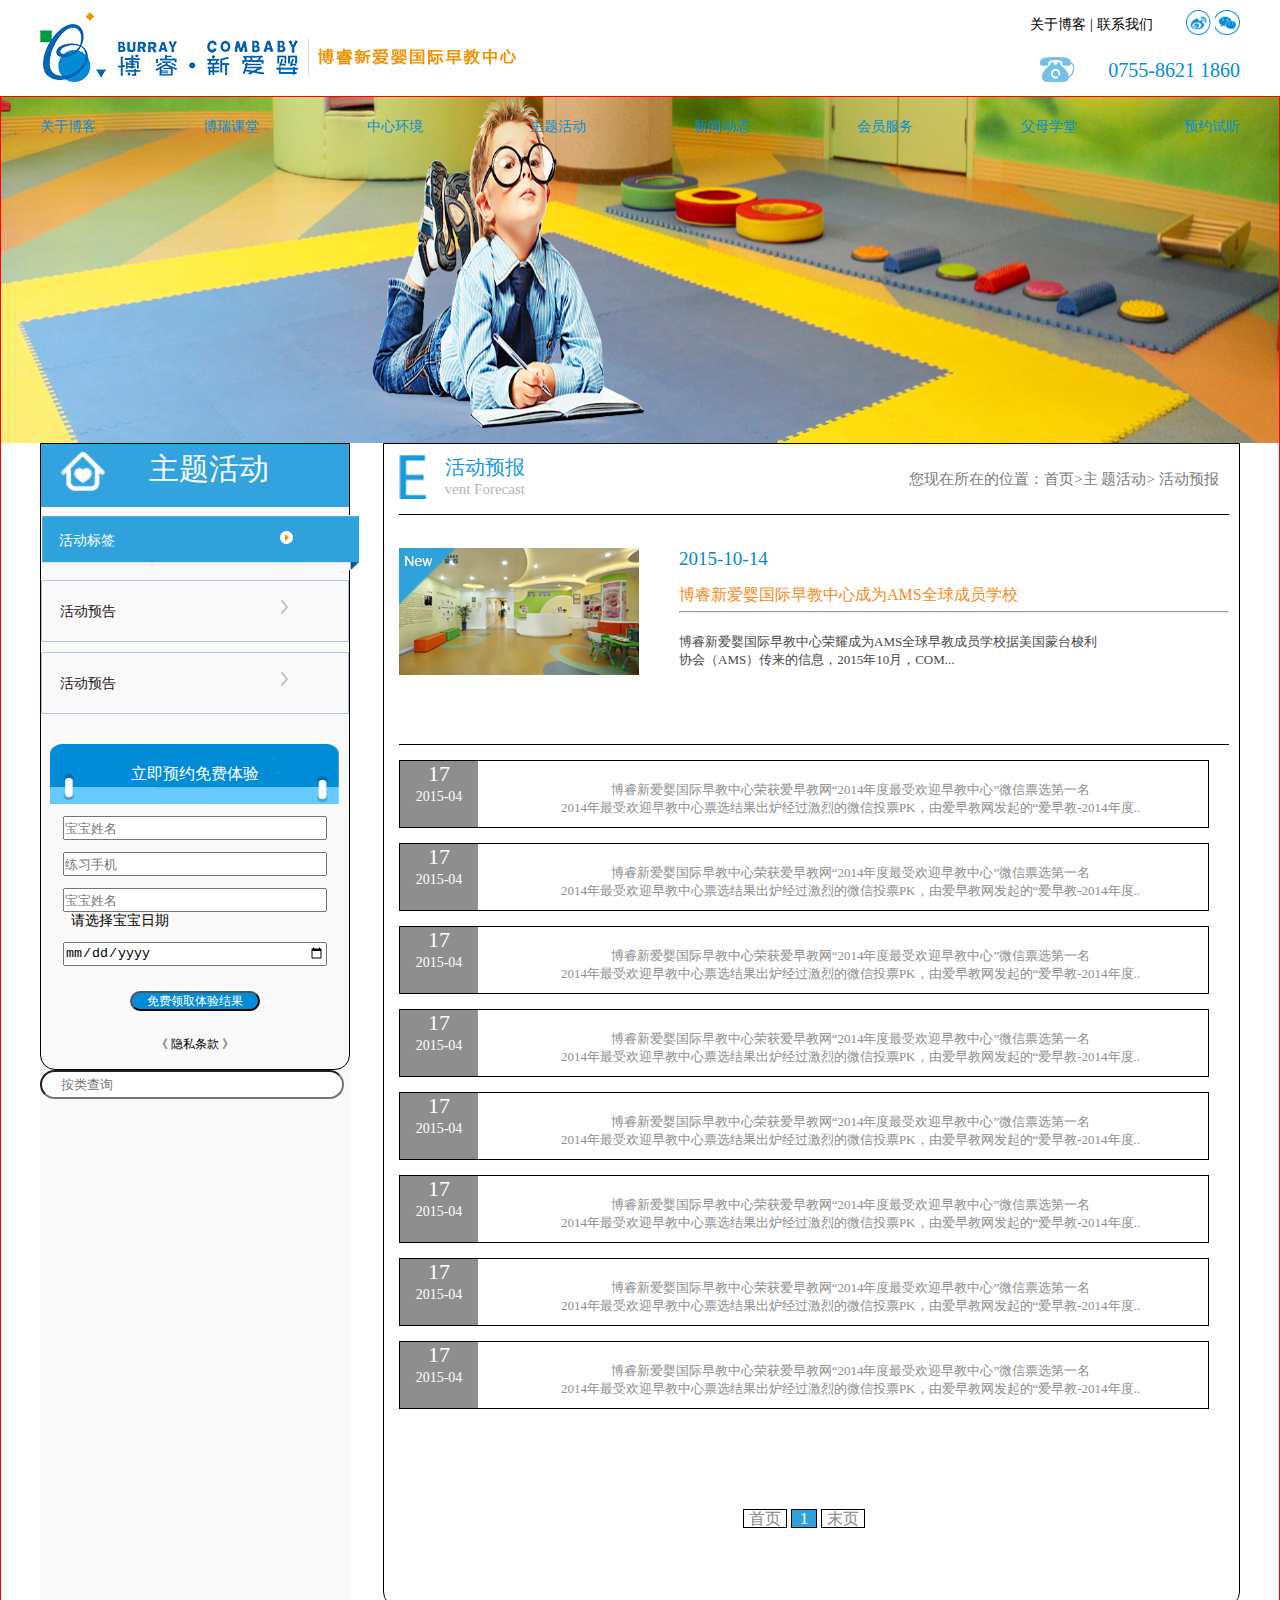
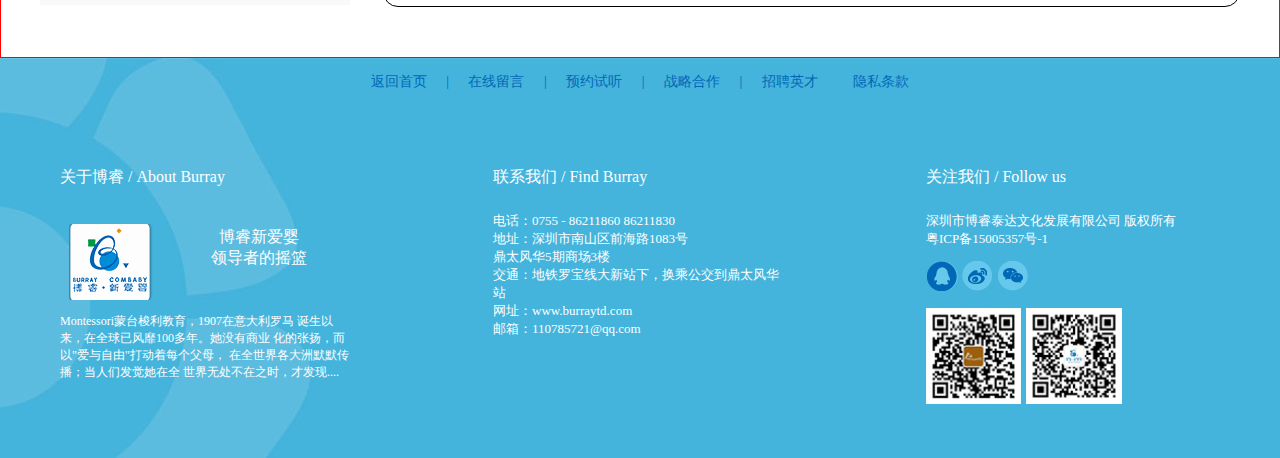
<file: two.html>
<!DOCTYPE html>
<html>
	<head>
		<meta charset="utf-8" />
		<title></title>
		<link rel="stylesheet" href="css/two.css" />
	</head>
	<body>
		<div class="big_box">
			<div class="header">
				<div class="header_1">
					<img src="img/sss_02.png" />
				</div>
				<div class="header_2">
					<div class="header_2son1">
						<div>
							<span>关于博客</span>
							<span>|</span>
							<span>联系我们</span>
						</div>
						<div>
						<img src="img/ww_03.png" />
						<img src="img/ww_05.png" />	
						</div>
					</div>
					<div class="header_2son2">
						<div>
							
							<img src="img/sss_12.png"/>
						</div>
						<div>
							<span>0755-8621 1860</span>
						</div>
					</div>
				</div>
			</div>
			<div class="main">
				<div class="box1">
					<div class="box1_son">
						<div class="box1_son1">
							<ul>
								<li>关于博客</li>
								<li>博瑞课堂</li>
								<li>中心环境</li>
								<li>主题活动</li>
								<li>新闻动态</li>
								<li>会员服务</li>
								<li>父母学堂</li>
								<li>预约试听</li>
								
							</ul>
						</div>
					</div>
				</div>
				<div class="box2">
					<div class="box2_left">
						<div class="box2_left1">
							
					
							<div class="box2_11">
								<div class="box2_1_l">
									<img src="img/two_1_06.png" />
								</div>
								<div class="box2_1_r">
									<span>主题活动</span>
								</div>
							</div>
							<div class="box2_22">							
								<span>活动标签</span>
								<img src="img/two_1_10.png" />					
							</div>
							<div class="box2_33">
								<span>活动预告</span>
								<img src="img/two_03.png" />
							</div>
							<div class="box2_33">
								<span>活动预告</span>
								<img src="img/two_03.png" />
							</div>
							<div class="box2_44">
								<div class="bo2_44_1">
									<span>立即预约免费体验</span>
								</div>
								<div class="box2_44_2" align="center">
									<ul >
										<li><input type="text" placeholder="宝宝姓名"/></li>
										<li><input type="text" placeholder="练习手机"/></li>
										<li><input type="text" placeholder="宝宝姓名"/></li>
										<li style="font-size: 14px;margin-right: 150px;"> 请选择宝宝日期</li>
										<li><input type="date"></li>
										<li class="box2_44_2_li">
											<input type="submit" value="免费领取体验结果" 
											style="background-color: #008cd7;color: white;border-radius:15px ;
											width:130px ;font-size: 12px;margin-top: 25px;"/>
										</li>
										<li style="font-size: 12px;margin-top: 25px;">《 隐私条款 》</li>
										
									</ul>
								</div>
							</div>
						</div>
						<div class="box2_left22">
								<input type="text" placeholder="&nbsp;&nbsp;&nbsp;&nbsp;&nbsp;按类查询"/>
						</div>
					</div>
					<div class="box2_right">
						<div class="box2_right1">
							<div class="box2_r1">
								<div class="box2_rr">
									<div class="box2_r1_1">
										<img src="img/two2_03.png" />
									</div>
									<div class="box2_r1_2">
										<p style="font-size: 20px;color: #149add;margin-top: 10px;">活动预报</p>
										<p style="font-size: 15px;color: #b6b6b6;">vent Forecast</p>
										
									</div>
									<div class="box2_r1_3"align="center">
										<span>您现在所在的位置：首页>主 题活动>  活动预报</span>
									</div>
								</div>	
							</div>
							<div class="box2_r2">
								<div class="box2_r2_1">
								<img  src="img/two_1_14.png"/>
							</div>
							<div class="box2_r2_2">
								<ul>
									<li style="font-size: 19px;color:#028acf;">2015-10-14</li>
									<li style="font-size: 16px;color:#f98c23;margin-top: 15px;">博睿新爱婴国际早教中心成为AMS全球成员学校 </li>
									<li style="margin-top: 5px;"><hr/></li>
									<li style="font-size: 13px;color:#4a4a4a;margin-top: 20px;">博睿新爱婴国际早教中心荣耀成为AMS全球早教成员学校据美国蒙台梭利</li>
									<li style="font-size: 13px;color:#4a4a4a;">协会（AMS）传来的信息，2015年10月，COM...</li>
									
								</ul>
							</div>
							</div>
						</div>
						<div class="box2_right2">
							<div class="box2_right2_1">
								<div class="box2_right2_1_1"align="center">
									<div>
										<span style="font-size: 22px;color: #ffffff;">17</span>
									</div>
									<div>
										<span style="font-size: 14px;color: #ffffff;">2015-04</span>
									</div>
								</div>
								<div class="box2_right2_1_2" align="center">
									<ul>
										<li style="font-size: 13px;color: #8e8e8e;margin-top: 20px;">博睿新爱婴国际早教中心荣获爱早教网“2014年度最受欢迎早教中心”微信票选第一名</li>
										<li style="font-size: 13px;color: #8e8e8e;">2014年最受欢迎早教中心票选结果出炉经过激烈的微信投票PK，由爱早教网发起的“爱早教-2014年度..</li>
									</ul>
								</div>
							</div>
							<div class="box2_right2_1">
								<div class="box2_right2_1_1"align="center">
									<div>
										<span style="font-size: 22px;color: #ffffff;">17</span>
									</div>
									<div>
										<span style="font-size: 14px;color: #ffffff;">2015-04</span>
									</div>
								</div>
								<div class="box2_right2_1_2" align="center">
									<ul>
										<li style="font-size: 13px;color: #8e8e8e;margin-top: 20px;">博睿新爱婴国际早教中心荣获爱早教网“2014年度最受欢迎早教中心”微信票选第一名</li>
										<li style="font-size: 13px;color: #8e8e8e;">2014年最受欢迎早教中心票选结果出炉经过激烈的微信投票PK，由爱早教网发起的“爱早教-2014年度..</li>
									</ul>
								</div>
							</div>
							<div class="box2_right2_1">
								<div class="box2_right2_1_1"align="center">
									<div>
										<span style="font-size: 22px;color: #ffffff;">17</span>
									</div>
									<div>
										<span style="font-size: 14px;color: #ffffff;">2015-04</span>
									</div>
								</div>
								<div class="box2_right2_1_2" align="center">
									<ul>
										<li style="font-size: 13px;color: #8e8e8e;margin-top: 20px;">博睿新爱婴国际早教中心荣获爱早教网“2014年度最受欢迎早教中心”微信票选第一名</li>
										<li style="font-size: 13px;color: #8e8e8e;">2014年最受欢迎早教中心票选结果出炉经过激烈的微信投票PK，由爱早教网发起的“爱早教-2014年度..</li>
									</ul>
								</div>
							</div>
							<div class="box2_right2_1">
								<div class="box2_right2_1_1"align="center">
									<div>
										<span style="font-size: 22px;color: #ffffff;">17</span>
									</div>
									<div>
										<span style="font-size: 14px;color: #ffffff;">2015-04</span>
									</div>
								</div>
								<div class="box2_right2_1_2" align="center">
									<ul>
										<li style="font-size: 13px;color: #8e8e8e;margin-top: 20px;">博睿新爱婴国际早教中心荣获爱早教网“2014年度最受欢迎早教中心”微信票选第一名</li>
										<li style="font-size: 13px;color: #8e8e8e;">2014年最受欢迎早教中心票选结果出炉经过激烈的微信投票PK，由爱早教网发起的“爱早教-2014年度..</li>
									</ul>
								</div>
							</div>
							<div class="box2_right2_1">
								<div class="box2_right2_1_1"align="center">
									<div>
										<span style="font-size: 22px;color: #ffffff;">17</span>
									</div>
									<div>
										<span style="font-size: 14px;color: #ffffff;">2015-04</span>
									</div>
								</div>
								<div class="box2_right2_1_2" align="center">
									<ul>
										<li style="font-size: 13px;color: #8e8e8e;margin-top: 20px;">博睿新爱婴国际早教中心荣获爱早教网“2014年度最受欢迎早教中心”微信票选第一名</li>
										<li style="font-size: 13px;color: #8e8e8e;">2014年最受欢迎早教中心票选结果出炉经过激烈的微信投票PK，由爱早教网发起的“爱早教-2014年度..</li>
									</ul>
								</div>
							</div>
							<div class="box2_right2_1">
								<div class="box2_right2_1_1"align="center">
									<div>
										<span style="font-size: 22px;color: #ffffff;">17</span>
									</div>
									<div>
										<span style="font-size: 14px;color: #ffffff;">2015-04</span>
									</div>
								</div>
								<div class="box2_right2_1_2" align="center">
									<ul>
										<li style="font-size: 13px;color: #8e8e8e;margin-top: 20px;">博睿新爱婴国际早教中心荣获爱早教网“2014年度最受欢迎早教中心”微信票选第一名</li>
										<li style="font-size: 13px;color: #8e8e8e;">2014年最受欢迎早教中心票选结果出炉经过激烈的微信投票PK，由爱早教网发起的“爱早教-2014年度..</li>
									</ul>
								</div>
							</div>
							<div class="box2_right2_1">
								<div class="box2_right2_1_1"align="center">
									<div>
										<span style="font-size: 22px;color: #ffffff;">17</span>
									</div>
									<div>
										<span style="font-size: 14px;color: #ffffff;">2015-04</span>
									</div>
								</div>
								<div class="box2_right2_1_2" align="center">
									<ul>
										<li style="font-size: 13px;color: #8e8e8e;margin-top: 20px;">博睿新爱婴国际早教中心荣获爱早教网“2014年度最受欢迎早教中心”微信票选第一名</li>
										<li style="font-size: 13px;color: #8e8e8e;">2014年最受欢迎早教中心票选结果出炉经过激烈的微信投票PK，由爱早教网发起的“爱早教-2014年度..</li>
									</ul>
								</div>
							</div>
							<div class="box2_right2_1">
								<div class="box2_right2_1_1"align="center">
									<div>
										<span style="font-size: 22px;color: #ffffff;">17</span>
									</div>
									<div>
										<span style="font-size: 14px;color: #ffffff;">2015-04</span>
									</div>
								</div>
								<div class="box2_right2_1_2" align="center">
									<ul>
										<li style="font-size: 13px;color: #8e8e8e;margin-top: 20px;">博睿新爱婴国际早教中心荣获爱早教网“2014年度最受欢迎早教中心”微信票选第一名</li>
										<li style="font-size: 13px;color: #8e8e8e;">2014年最受欢迎早教中心票选结果出炉经过激烈的微信投票PK，由爱早教网发起的“爱早教-2014年度..</li>
									</ul>
								</div>
							</div>
							<div class="box2_right3" align="center">
								<div class="box2_right3_1">
									<a class="s" >首页</a>
									<a class="b">1</a>
									<a class="s">末页</a>
								</div>
								
							</div>
						</div>
						
					</div>
				</div>

			</div>
			<div class="last">
				<div class="last_1">
					<span>返回首页</span>
					<span>|</span>
					<span>在线留言</span>
					<span>|</span>
					<span>预约试听</span>
					<span>|</span>
					<span>战略合作</span>
					<span>|</span>
					<span>招聘英才</span>
					<span></span>
					<span>隐私条款</span>
				</div>
				<div class="last_2">
					
				</div>
				<div class="last_3">
					<div class="last_3_son">
						<div class="last_3_son_1">
							   <div class="last_3_son_11">
									<span>关于博睿 / About Burray</span>
								</div>
								<div class="last_3_son_12">
									<div class="last_3_son_121" align="center">
										<img src="img/sss_50.png" ;"/>
									</div>
									<div class="last_3_son_122">
										<div class="" style="margin-top: 15px;">
											<span >博睿新爱婴</span>
										</div>
										<div class="">
											<span>领导者的摇篮</span>
										</div>
									</div>
								</div>
								<div class="last_3_son_13" style="font-size: 12px;color: white;">
									Montessori蒙台梭利教育，1907在意大利罗马
									诞生以来，在全球已风靡100多年。她没有商业
									化的张扬，而以"爱与自由"打动着每个父母，
									在全世界各大洲默默传播；当人们发觉她在全
									世界无处不在之时，才发现....
								</div>
									
							
						</div>
						<div class="last_3_son_2">
							<div class="last_3_son_11">
								<span>联系我们 / Find Burray</span>
							</div>
							<div  style="font-size: 13px;color: white;">
								<ul>
									<li>电话：0755 - 86211860  86211830</li>
									<li>地址：深圳市南山区前海路1083号</li>
									<li>鼎太风华5期商场3楼</li>
									<li>交通：地铁罗宝线大新站下，换乘公交到鼎太风华站</li>
									<li>网址：www.burraytd.com </li>
									<li>邮箱：110785721@qq.com</li>
								</ul>
							</div>
							
						</div>
						<div class="last_3_son_3">
							<div class="last_3_son_11">
								<span>关注我们 / Follow us</span>
							</div>
							<div class="" style="font-size: 13px;color: white;">
								<ul>
									<li>深圳市博睿泰达文化发展有限公司 版权所有</li>
									<li>粤ICP备15005357号-1</li>
								</ul>
							</div>
							<div class="last_3_son_32">
								<img src="img/sss_53.png"/>
								<img src="img/sss_55.png"/>
								<img src="img/sss_57.png"/>
							</div>
							<div class="last_3_son_33">
								<img src="img/sss_64.png"/>
								<img src="img/sss_66.png"/>
							</div>
						
						</div>
						
					</div>
					
				</div>
			</div>
		</div>
	</body>
</html>
</file>
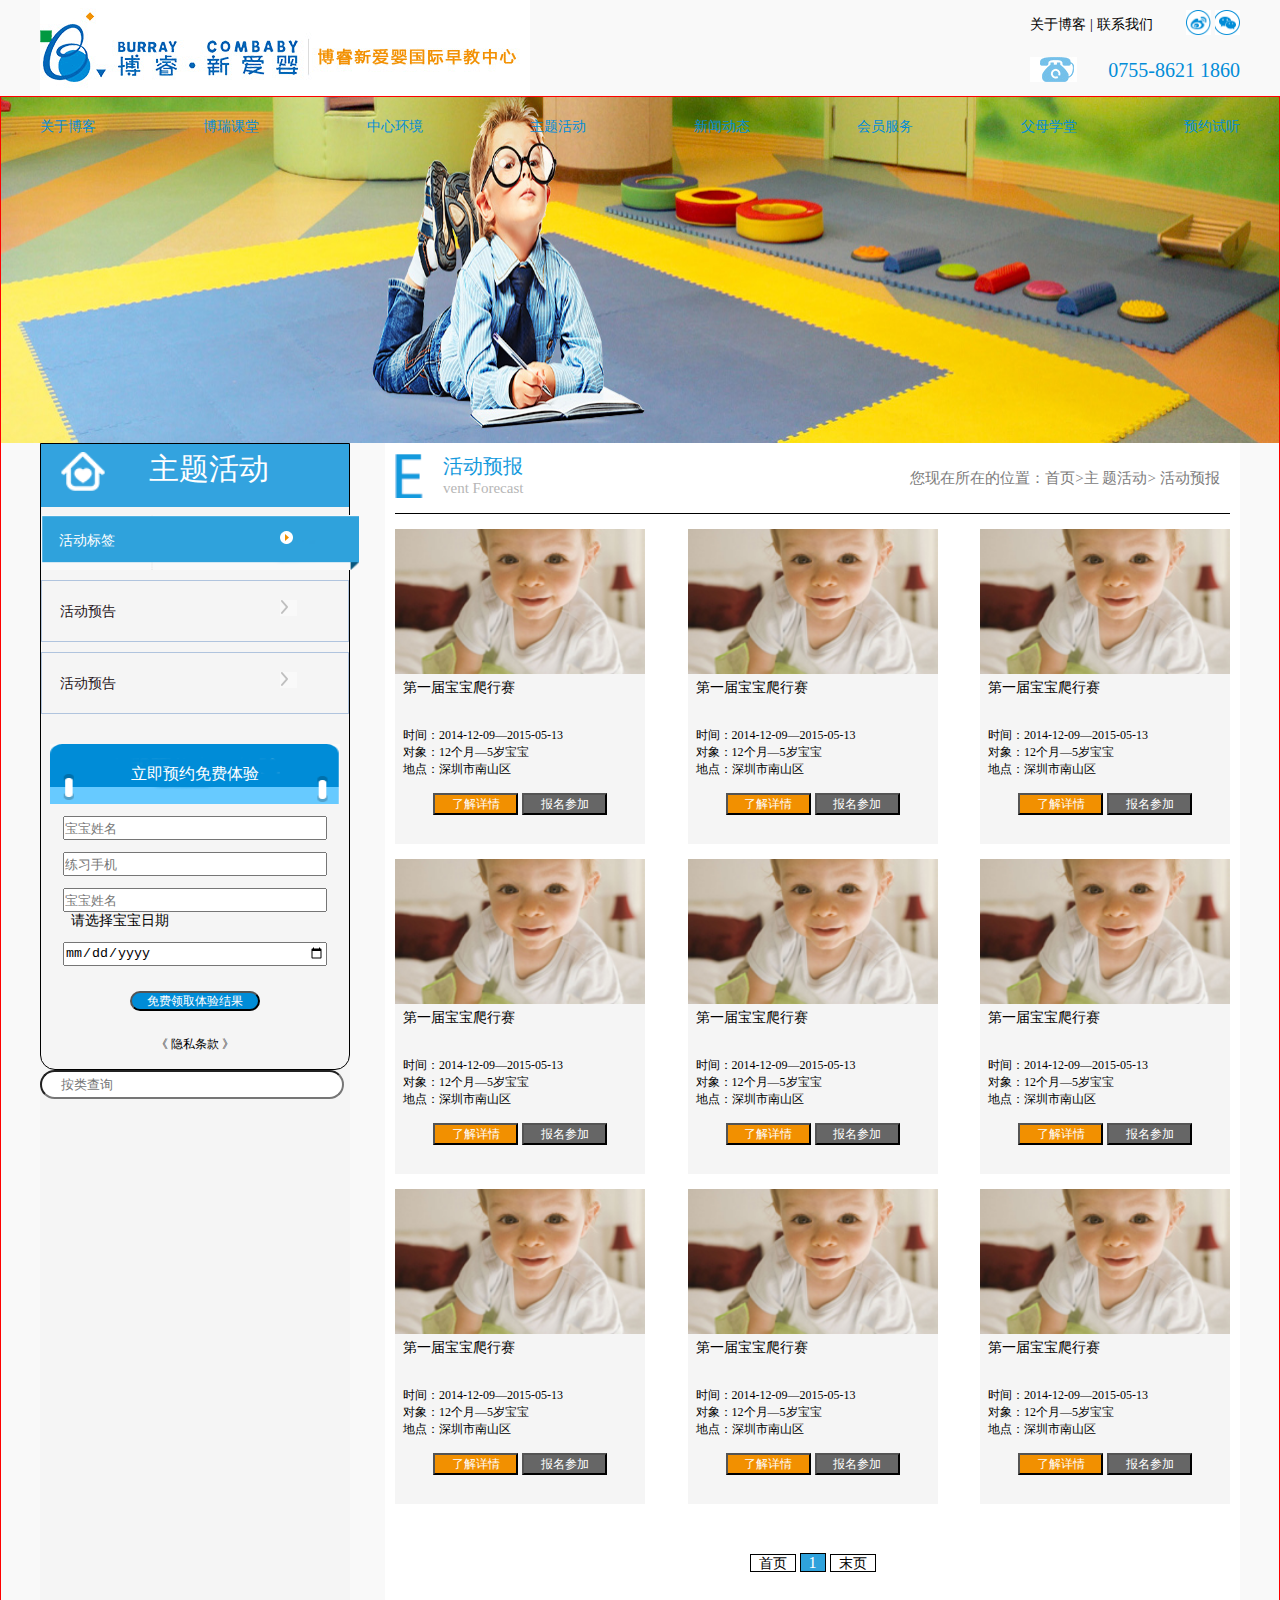
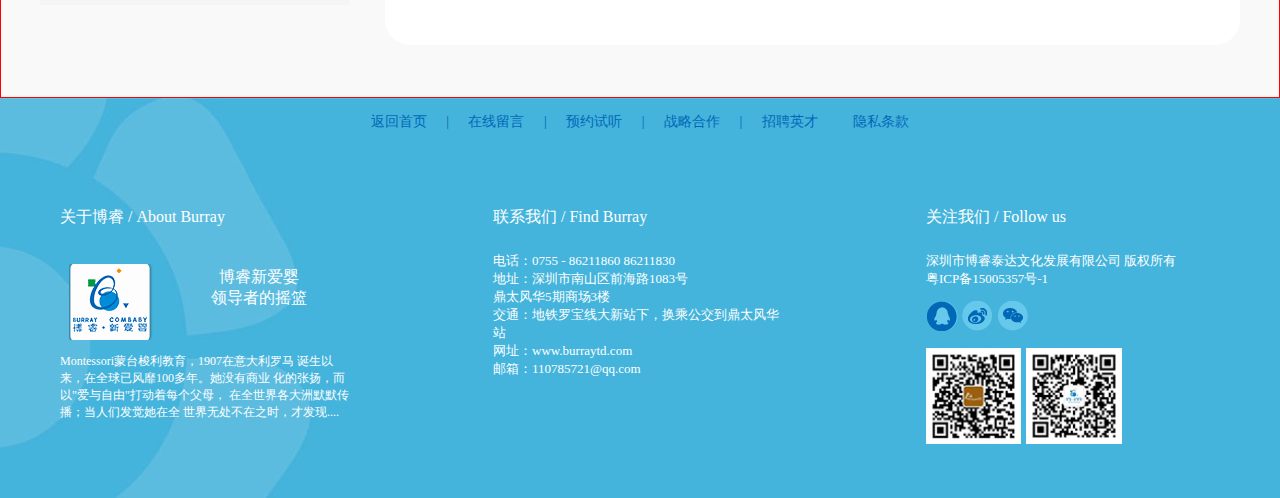
<file: two2.html>
<!DOCTYPE html>
<html>
	<head>
		<meta charset="utf-8" />
		<title></title>
		<link rel="stylesheet" href="css/two2.css" />
	</head>
	<body>
		<div class="big_box">
			<div class="header">
				<div class="header_1">
					<img src="img/sss_02.png" />
				</div>
				<div class="header_2">
					<div class="header_2son1">
						<div>
							<span>关于博客</span>
							<span>|</span>
							<span>联系我们</span>
						</div>
						<div>
						<img src="img/ww_03.png" />
						<img src="img/ww_05.png" />	
						</div>
					</div>
					<div class="header_2son2">
						<div>
							
							<img src="img/sss_12.png"/>
						</div>
						<div>
							<span>0755-8621 1860</span>
						</div>
					</div>
				</div>
			</div>
			<div class="main">
				<div class="box1">
					<div class="box1_son">
						<div class="box1_son1">
							<ul>
								<li>关于博客</li>
								<li>博瑞课堂</li>
								<li>中心环境</li>
								<li>主题活动</li>
								<li>新闻动态</li>
								<li>会员服务</li>
								<li>父母学堂</li>
								<li>预约试听</li>
								
							</ul>
						</div>
					</div>
				</div>
				<div class="box2">
					<div class="box2_left">
						<div class="box2_left1">
							
					
							<div class="box2_11">
								<div class="box2_1_l">
									<img src="img/two_1_06.png" />
								</div>
								<div class="box2_1_r">
									<span>主题活动</span>
								</div>
							</div>
							<div class="box2_22">							
								<span>活动标签</span>
								<img src="img/two_1_10.png" />					
							</div>
							<div class="box2_33">
								<span>活动预告</span>
								<img src="img/two_03.png" />
							</div>
							<div class="box2_33">
								<span>活动预告</span>
								<img src="img/two_03.png" />
							</div>
							<div class="box2_44">
								<div class="bo2_44_1">
									<span>立即预约免费体验</span>
								</div>
								<div class="box2_44_2" align="center">
									<ul >
										<li><input type="text" placeholder="宝宝姓名"/></li>
										<li><input type="text" placeholder="练习手机"/></li>
										<li><input type="text" placeholder="宝宝姓名"/></li>
										<li style="font-size: 14px;margin-right: 150px;"> 请选择宝宝日期</li>
										<li><input type="date"></li>
										<li class="box2_44_2_li">
											<input type="submit" value="免费领取体验结果" 
											style="background-color: #008cd7;color: white;border-radius:15px ;
											width:130px ;font-size: 12px;margin-top: 25px;"/>
										</li>
										<li style="font-size: 12px;margin-top: 25px;">《 隐私条款 》</li>
										
									</ul>
								</div>
							</div>
						</div>
						<div class="box2_left22">
								<input type="text" placeholder="&nbsp;&nbsp;&nbsp;&nbsp;&nbsp;按类查询"/>
						</div>
					</div>
					<div class="box2_right">
						<div class="box2_right1">
							<div class="box2_r1">
								<div class="box2_rr">
									<div class="box2_r1_1">
										<img src="img/two2_03.png" />
									</div>
									<div class="box2_r1_2">
										<p style="font-size: 20px;color: #149add;margin-top: 10px;">活动预报</p>
										<p style="font-size: 15px;color: #b6b6b6;">vent Forecast</p>
										
									</div>
									<div class="box2_r1_3"align="center">
										<span>您现在所在的位置：首页>主 题活动>  活动预报</span>
									</div>
								</div>	
							</div>
						</div>
						<div class="box2_right1_1">
							<div class="box2_ri">
								
							
								<div class="box2_right1_1_son">
									<div align="center">
										<img src="img/five_1_03.png"/>
									</div>
									<div class="" style="padding-bottom: 30px;">
										<span id="" style="margin-left: 8px;font-size: 14px;">
											第一届宝宝爬行赛
										</span>
									</div>
									<div class="">
										<ul style="font-size: 12px;margin-left: 8px;">
										<li>时间：2014-12-09—2015-05-13</li>
										<li>对象：12个月—5岁宝宝</li>
										<li>地点：深圳市南山区</li>
				
									</ul>
									</div>
									<div align="center" style="margin-top: 15px;"> 
										<input type="button" value="了解详情" style="width: 85px;height: 22px;background-color: #f29000;color: white;font-size: 12px;"/>
										<input type="button" value="报名参加" style="width: 85px;height: 22px;background-color: #666666;color: white;font-size: 12px;"/>
									</div>
								</div>
								<div class="box2_right1_1_son">
													<div align="center">
										<img src="img/five_1_03.png"/>
									</div>
									<div class="" style="padding-bottom: 30px;">
										<span id="" style="margin-left: 8px;font-size: 14px;">
											第一届宝宝爬行赛
										</span>
									</div>
									<div class="">
										<ul style="font-size: 12px;margin-left: 8px;">
										<li>时间：2014-12-09—2015-05-13</li>
										<li>对象：12个月—5岁宝宝</li>
										<li>地点：深圳市南山区</li>
				
									</ul>
									</div>
									<div align="center" style="margin-top: 15px;"> 
										<input type="button" value="了解详情" style="width: 85px;height: 22px;background-color: #f29000;color: white;font-size: 12px;"/>
										<input type="button" value="报名参加" style="width: 85px;height: 22px;background-color: #666666;color: white;font-size: 12px;"/>
									</div>
								</div>
								
								<div class="box2_right1_1_son">
														<div align="center">
										<img src="img/five_1_03.png"/>
									</div>
									<div class="" style="padding-bottom: 30px;">
										<span id="" style="margin-left: 8px;font-size: 14px;">
											第一届宝宝爬行赛
										</span>
									</div>
									<div class="">
										<ul style="font-size: 12px;margin-left: 8px;">
										<li>时间：2014-12-09—2015-05-13</li>
										<li>对象：12个月—5岁宝宝</li>
										<li>地点：深圳市南山区</li>
				
									</ul>
									</div>
									<div align="center" style="margin-top: 15px;"> 
										<input type="button" value="了解详情" style="width: 85px;height: 22px;background-color: #f29000;color: white;font-size: 12px;"/>
										<input type="button" value="报名参加" style="width: 85px;height: 22px;background-color: #666666;color: white;font-size: 12px;"/>
									</div>
								</div>
						</div>
						<div class="box2_ri">
								
							
								<div class="box2_right1_1_son">
									<div align="center">
										<img src="img/five_1_03.png"/>
									</div>
									<div class="" style="padding-bottom: 30px;">
										<span id="" style="margin-left: 8px;font-size: 14px;">
											第一届宝宝爬行赛
										</span>
									</div>
									<div class="">
										<ul style="font-size: 12px;margin-left: 8px;">
										<li>时间：2014-12-09—2015-05-13</li>
										<li>对象：12个月—5岁宝宝</li>
										<li>地点：深圳市南山区</li>
				
									</ul>
									</div>
									<div align="center" style="margin-top: 15px;"> 
										<input type="button" value="了解详情" style="width: 85px;height: 22px;background-color: #f29000;color: white;font-size: 12px;"/>
										<input type="button" value="报名参加" style="width: 85px;height: 22px;background-color: #666666;color: white;font-size: 12px;"/>
									</div>
								</div>
								<div class="box2_right1_1_son">
													<div align="center">
										<img src="img/five_1_03.png"/>
									</div>
									<div class="" style="padding-bottom: 30px;">
										<span id="" style="margin-left: 8px;font-size: 14px;">
											第一届宝宝爬行赛
										</span>
									</div>
									<div class="">
										<ul style="font-size: 12px;margin-left: 8px;">
										<li>时间：2014-12-09—2015-05-13</li>
										<li>对象：12个月—5岁宝宝</li>
										<li>地点：深圳市南山区</li>
				
									</ul>
									</div>
									<div align="center" style="margin-top: 15px;"> 
										<input type="button" value="了解详情" style="width: 85px;height: 22px;background-color: #f29000;color: white;font-size: 12px;"/>
										<input type="button" value="报名参加" style="width: 85px;height: 22px;background-color: #666666;color: white;font-size: 12px;"/>
									</div>
								</div>
								
								<div class="box2_right1_1_son">
														<div align="center">
										<img src="img/five_1_03.png"/>
									</div>
									<div class="" style="padding-bottom: 30px;">
										<span id="" style="margin-left: 8px;font-size: 14px;">
											第一届宝宝爬行赛
										</span>
									</div>
									<div class="">
										<ul style="font-size: 12px;margin-left: 8px;">
										<li>时间：2014-12-09—2015-05-13</li>
										<li>对象：12个月—5岁宝宝</li>
										<li>地点：深圳市南山区</li>
				
									</ul>
									</div>
									<div align="center" style="margin-top: 15px;"> 
										<input type="button" value="了解详情" style="width: 85px;height: 22px;background-color: #f29000;color: white;font-size: 12px;"/>
										<input type="button" value="报名参加" style="width: 85px;height: 22px;background-color: #666666;color: white;font-size: 12px;"/>
									</div>
								</div>
						</div>
						<div class="box2_ri">
								
							
								<div class="box2_right1_1_son">
									<div align="center">
										<img src="img/five_1_03.png"/>
									</div>
									<div class="" style="padding-bottom: 30px;">
										<span id="" style="margin-left: 8px;font-size: 14px;">
											第一届宝宝爬行赛
										</span>
									</div>
									<div class="">
										<ul style="font-size: 12px;margin-left: 8px;">
										<li>时间：2014-12-09—2015-05-13</li>
										<li>对象：12个月—5岁宝宝</li>
										<li>地点：深圳市南山区</li>
				
									</ul>
									</div>
									<div align="center" style="margin-top: 15px;"> 
										<input type="button" value="了解详情" style="width: 85px;height: 22px;background-color: #f29000;color: white;font-size: 12px;"/>
										<input type="button" value="报名参加" style="width: 85px;height: 22px;background-color: #666666;color: white;font-size: 12px;"/>
									</div>
								</div>
								<div class="box2_right1_1_son">
													<div align="center">
										<img src="img/five_1_03.png"/>
									</div>
									<div class="" style="padding-bottom: 30px;">
										<span id="" style="margin-left: 8px;font-size: 14px;">
											第一届宝宝爬行赛
										</span>
									</div>
									<div class="">
										<ul style="font-size: 12px;margin-left: 8px;">
										<li>时间：2014-12-09—2015-05-13</li>
										<li>对象：12个月—5岁宝宝</li>
										<li>地点：深圳市南山区</li>
				
									</ul>
									</div>
									<div align="center" style="margin-top: 15px;"> 
										<input type="button" value="了解详情" style="width: 85px;height: 22px;background-color: #f29000;color: white;font-size: 12px;"/>
										<input type="button" value="报名参加" style="width: 85px;height: 22px;background-color: #666666;color: white;font-size: 12px;"/>
									</div>
								</div>
								
								<div class="box2_right1_1_son">
														<div align="center">
										<img src="img/five_1_03.png"/>
									</div>
									<div class="" style="padding-bottom: 30px;">
										<span id="" style="margin-left: 8px;font-size: 14px;">
											第一届宝宝爬行赛
										</span>
									</div>
									<div class="">
										<ul style="font-size: 12px;margin-left: 8px;">
										<li>时间：2014-12-09—2015-05-13</li>
										<li>对象：12个月—5岁宝宝</li>
										<li>地点：深圳市南山区</li>
				
									</ul>
									</div>
									<div align="center" style="margin-top: 15px;"> 
										<input type="button" value="了解详情" style="width: 85px;height: 22px;background-color: #f29000;color: white;font-size: 12px;"/>
										<input type="button" value="报名参加" style="width: 85px;height: 22px;background-color: #666666;color: white;font-size: 12px;"/>
									</div>
								</div>
						</div>
						<div class="div_ll" align="center" >
							<a class="div_ll_">首页</a>
							<a class="div_l2_">1</a>
							<a class="div_ll_">末页</a>
						</div>
						</div>
					</div>
				</div>

			</div>

		
		
		
		
		
		
		
		
		
		
		
		
		
		
			<div class="last">
				<div class="last_1">
					<span>返回首页</span>
					<span>|</span>
					<span>在线留言</span>
					<span>|</span>
					<span>预约试听</span>
					<span>|</span>
					<span>战略合作</span>
					<span>|</span>
					<span>招聘英才</span>
					<span></span>
					<span>隐私条款</span>
				</div>
				<div class="last_2">
					
				</div>
				<div class="last_3">
					<div class="last_3_son">
						<div class="last_3_son_1">
							   <div class="last_3_son_11">
									<span>关于博睿 / About Burray</span>
								</div>
								<div class="last_3_son_12">
									<div class="last_3_son_121" align="center">
										<img src="img/sss_50.png" ;"/>
									</div>
									<div class="last_3_son_122">
										<div class="" style="margin-top: 15px;">
											<span >博睿新爱婴</span>
										</div>
										<div class="">
											<span>领导者的摇篮</span>
										</div>
									</div>
								</div>
								<div class="last_3_son_13" style="font-size: 12px;color: white;">
									Montessori蒙台梭利教育，1907在意大利罗马
									诞生以来，在全球已风靡100多年。她没有商业
									化的张扬，而以"爱与自由"打动着每个父母，
									在全世界各大洲默默传播；当人们发觉她在全
									世界无处不在之时，才发现....
								</div>
									
							
						</div>
						<div class="last_3_son_2">
							<div class="last_3_son_11">
								<span>联系我们 / Find Burray</span>
							</div>
							<div  style="font-size: 13px;color: white;">
								<ul>
									<li>电话：0755 - 86211860  86211830</li>
									<li>地址：深圳市南山区前海路1083号</li>
									<li>鼎太风华5期商场3楼</li>
									<li>交通：地铁罗宝线大新站下，换乘公交到鼎太风华站</li>
									<li>网址：www.burraytd.com </li>
									<li>邮箱：110785721@qq.com</li>
								</ul>
							</div>
							
						</div>
						<div class="last_3_son_3">
							<div class="last_3_son_11">
								<span>关注我们 / Follow us</span>
							</div>
							<div class="" style="font-size: 13px;color: white;">
								<ul>
									<li>深圳市博睿泰达文化发展有限公司 版权所有</li>
									<li>粤ICP备15005357号-1</li>
								</ul>
							</div>
							<div class="last_3_son_32">
								<img src="img/sss_53.png"/>
								<img src="img/sss_55.png"/>
								<img src="img/sss_57.png"/>
							</div>
							<div class="last_3_son_33">
								<img src="img/sss_64.png"/>
								<img src="img/sss_66.png"/>
							</div>
						
						</div>
						
					</div>
					
				</div>
			</div>
		</div>
	</body>
</html>
</file>
<file: css/index.css>
*{padding: 0px;margin: 0px;}
ul li{list-style: none;}
.big_box{width: 100%px;height: 100%px;background-color:w ;}
.header{width: 1200px;height: 96px;margin: auto;border: 0px solid red;display: flex;justify-content: space-between;}
.header_1{width: 523px;height: 96px;border: 0px solid red;}
.header_2{width: 210px;height: 96px;border: 0px solid red;line-height: 47px;}
.header_2 span{font-size: 14px;}
.header_2son1{height: 47px;border: 0px solid red;display: flex;justify-content: space-between;}
.header_2son1 img{width: 25px;height: 25px;margin-top: 10px;border: 0px solid red;}
.header_2son2 span{color: #038dd8;font-size: 20px;}
.header_2son2 img{width: 47px;height: 25px;border: 0px solid red;margin-top: 10px;}
.header_2son2 {display: flex;justify-content: space-between;}

.main{width: 100%px;height:2200px;border: 0px solid red;}
.box1{height: 594px;background: url(../img/sss_15.png) ;margin: auto;background-size: 100% 100%;}}
.box1_son{width:100%px;height: 60px;background-color: #e0ddd0;margin: auto;}
.box1_son1{width: 1200px;height: 59px;border: 0px solid red;margin: auto;}
.box1_son1 ul{display: flex;justify-content: space-between;line-height: 59px;}
.box1_son1 ul li{font-size: 14px;color: #038DD8;}
.box2{height: 41px;border: 0px solid red;width: 1200px;margin: auto;}
.box3{width: 1200px;height:338px;margin: auto;border: 0px solid red;}

.boxx{height: 338px;border: 0px solid red;width: 1100px;margin: auto;display: flex;justify-content: space-between;}
.box3_1{height: 298px;width: 252px;border: 0px solid red;}
.box3_2{height: 298px;width: 252px;border: 0px solid red;}
.box3_3{height: 298px;width: 252px;border: 0px solid red;}
.box3_4{height: 298px;width: 252px;border: 0px solid red;}
.box3_1{text-align: center;background-color: #bc45a7;border-radius:15px ;}
.box3_2{text-align: center;}
.box3_3{text-align: center;}
.box3_4{text-align: center;}
.box4{width: 100%px;height:810px;}
.box4_1{margin: auto;background: url(../img/q_02.png) ;height: 810px;background-size: 100% 100%;}
.box4_11{width: 1200px;height: 50px;margin: auto;border: 0px solid red;}
.box4_22{width: 1200px;height: 680px;border: 0px solid red;margin: auto;display: flex;justify-content: space-between;}
.box4_221{width: 401px;width: 659px;border: 0px solid red;}
.box4_222{width: 603px;width: 659px;border: 0px solid red;}
.box4_221_1{height: 285px;border: 0px solid red;background: url(../img/tt_03.png) ;background-repeat: no-repeat;}


.box4_221_12{display: flex;justify-content: space-between;}
.box4_221_1_1{width: 294px;height: 372px;border: px solid red;}
.box4_tu1{background: url(../img/tt_06.png);height: 296px;border: 0px solid red;width: 280px;}

.box4_tu2{background: url(../img/tt_08.png) ;height: 296px;width: 280px;}

.box4_221_1_1son{height: 45px;border: 0px solid red;}
.box4_221_1_1son1{border: 0px solid red;padding-bottom: 15px;}
.box4_221_1_2{width: 294px;height: 372px;border: 0px solid red;}

.box4_right{height: 174px;border: 0px solid red;}
.box4_right1{border: 0px solid red;height: 122px;opacity: 0.5;}

.box4_221_11{height: 223px;border: 0px solid red;}
.box5{width: 1200px;height: 376px;margin: auto;border: 0px solid red;}
.box5_1{height: 59px;border: 0px solid red;}


.box5_2{height: 225px;width: 1140px;margin: auto;border: 1px solid gainsboro;display: flex;justify-content: space-between;}
.box5_22{height: 136px;border: 0px solid red;width: 980px;display: flex;justify-content: space-between;margin-top: 45px;}


.last{width: 100%px;height: 400px;background: url(../img/end_09.png) ;}
.last_1{height: 48px;width: 1200px;border: 0px solid red;margin: auto;text-align:center;font-size: 14px;color: #0168b7;}

.last_1 span{line-height: 48px;padding: 0px 8px;}

.last_2{height: 61px;width: 1200px;margin: auto;border: 0px solid red;}
.last_3{width: 1200px;margin: auto;border: 0px solid red;height: 250px;}
.last_3_son{width: 1160px;margin: auto;border: 0px solid red;height:250px;display: flex;justify-content: space-between;}
.last_3_son_1{width: 294px;height: 242px;border: 0px solid red;color: white;}
.last_3_son_2{width: 294px;height: 242px;border: 0px solid red;color: white;}
.last_3_son_3{width: 294px;height: 242px;border: 0px solid red;color: white;}
.last_3_son_1li{border: 0px solid red;height: 50px;}
.last_3_son_11{height: 45px;border: 0px solid red;}
.last_3_son_12{height: 101px;border: 0px solid red;display: flex;justify-content: space-between;}
.last_3_son_13{font-size: 12px;}
.last_3_son_121{width: 102px;border: 0px solid red;}
.last_3_son_121 img{margin-top: 12px;}
.last_3_son_122{width: 190px;border: 0px solid red;text-align: center;}
.last_3_son_122 span{border: 0px solid red;}
.last_3_son_32{border: 0px solid red;margin-top: 13px;}
.last_3_son_33{margin-top: 13px;}
.last_3_son_33 img{width: 96px;height: 96px;}
</file>
<file: css/five.css>
*{padding: 0px;margin: 0px;}
ul li{list-style: none;}
.big_box{width: 100%px;height: 100%px;background-color:#f9f9f9 ;}
.header{width: 1200px;height: 96px;margin: auto;border: 0px solid red;display: flex;justify-content: space-between;}
.header_1{width: 523px;height: 96px;border: 0px solid red;}
.header_2{width: 210px;height: 96px;border: 0px solid red;line-height: 47px;}
.header_2 span{font-size: 14px;}
.header_2son1{height: 47px;border: 0px solid red;display: flex;justify-content: space-between;}
.header_2son1 img{width 25px;height: 25px;margin-top: 10px;border: 0px solid red;}
.header_2son2 span{color: #038dd8;font-size: 20px;}
.header_2son2 img{width: 47px;height: 25px;border: 0px solid red;margin-top: 10px;}
.header_2son2 {display: flex;justify-content: space-between;}


.main{width: 100%px;height:1390px;border: 0px solid red;}
.box1{height: 348px;background: url(../img/for_02.png) ;margin: auto;background-size: 100% 100%;}
.box1_son{width:100%px;height: 60px;background-color: #e0ddd0;margin: auto;}
.box1_son1{width: 1200px;height: 59px;border: 0px solid red;margin: auto;}
.box1_son1 ul{display: flex;justify-content: space-between;line-height: 59px;}
.box1_son1 ul li{font-size: 14px;color: #038DD8;}
.box2{height: 1043px;border: px solid red;width: 1200px;margin: auto;}
.box2son{height: 960px;width: 1200px;margin: auto;border: px solid red;border: 1px solid #cbcbcb;border-radius: 0px 0px 15px 15px;}
.box2_1{height: 951px;width: 1152px;margin: auto;border: px solid red;}
.box2_right3_1 .s{border: 1px solid #000;padding: 0px 5px 0px 5px;color: #868686;}
.box2_right3_1 .b{border: 1px solid #000;padding:0px 8px;background-color: #2fa2dc;color: white;}


.div_last{height: 50px;border: px solid black;margin-top: 50px;}

.box2_1_2{height: 880px;border: px solid red;}

.box2_1_2_1{display: flex;justify-content: space-between;}

.box2_1_2_12{border: px solid red;margin-top: 2px;}
.box2_1_2_12 img{width: 260px;height: 215px;}
.box2_1_2_122{border: px solid red;height: 30px;background-color: #e5e5e5;}

.box2_1_1{height: 60px;border: px solid red;}
.box2_1_1_1{height: 86px;border: px solid black;display: flex;justify-content: space-between;}
.box2_1_1_2{height: 69px;border-bottom: px solid #cbcbcb;}


.box2_1_1_11{border: px solid blue;width: 50px;height: 62px;}
.box2_1_1_12{border: px solid blue;width: 820px;height: 62px;}
.box2_1_1_13{border: px solid blue;width: 210px;height: 62px;line-height: 62px;}
.box2_2{border:1 px solid blue;height: 452px;display: flex;justify-content: space-between;}













.last{width: 100%px;height: 400px;background: url(../img/end_09.png) ;}
.last_1{height: 48px;width: 100%px;border: 0px solid red;margin: auto;text-align:center;font-size: 14px;color: #0168b7;background-color: #7ccbe7;}

.last_1 span{line-height: 48px;padding: 0px 8px;}

.last_2{height: 61px;width: 1200px;margin: auto;border: 0px solid red;}
.last_3{width: 1200px;margin: auto;border: 0px solid red;height: 250px;}
.last_3_son{width: 1160px;margin: auto;border: 0px solid red;height:250px;display: flex;justify-content: space-between;}
.last_3_son_1{width: 294px;height: 242px;border: 0px solid red;color: white;}
.last_3_son_2{width: 294px;height: 242px;border: 0px solid red;color: white;}
.last_3_son_3{width: 294px;height: 242px;border: 0px solid red;color: white;}
.last_3_son_1li{border: 0px solid red;height: 50px;}
.last_3_son_11{height: 45px;border: 0px solid red;}
.last_3_son_12{height: 101px;border: 0px solid red;display: flex;justify-content: space-between;}
.last_3_son_13{font-size: 12px;}
.last_3_son_121{width: 102px;border: 0px solid red;}
.last_3_son_121 img{margin-top: 12px;}
.last_3_son_122{width: 190px;border: 0px solid red;text-align: center;}
.last_3_son_122 span{border: 0px solid red;}
.last_3_son_32{border: 0px solid red;margin-top: 13px;}
.last_3_son_33{margin-top: 13px;}
.last_3_son_33 img{width: 96px;height: 96px;}
</file>
<file: css/for.css>
*{padding: 0px;margin: 0px;}
ul li{list-style: none;}
.big_box{width: 100%px;height: 100%px;background-color:#f9f9f9 ;}
.header{width: 1200px;height: 96px;margin: auto;border: 0px solid red;display: flex;justify-content: space-between;}
.header_1{width: 523px;height: 96px;border: 0px solid red;}
.header_2{width: 210px;height: 96px;border: 0px solid red;line-height: 47px;}
.header_2 span{font-size: 14px;}
.header_2son1{height: 47px;border: 0px solid red;display: flex;justify-content: space-between;}
.header_2son1 img{width: 25px;height: 25px;margin-top: 10px;border: 0px solid red;}
.header_2son2 span{color: #038dd8;font-size: 20px;}
.header_2son2 img{width: 47px;height: 25px;border: 0px solid red;margin-top: 10px;}
.header_2son2 {display: flex;justify-content: space-between;}


.main{width: 100%px;height:1390px;border: 0px solid red;}
.box1{height: 348px;background: url(../img/for_02.png) ;margin: auto;background-size: 100% 100%;}
.box1_son{width:100%px;height: 60px;background-color: #e0ddd0;margin: auto;}
.box1_son1{width: 1200px;height: 59px;border: 0px solid red;margin: auto;}
.box1_son1 ul{display: flex;justify-content: space-between;line-height: 59px;}
.box1_son1 ul li{font-size: 14px;color: #038DD8;}
.box2{height: 1043px;border: px solid red;width: 1200px;margin: auto;}
.box2son{height: 965px;width: 1200px;margin: auto;border: px solid red;border: 1px solid #cbcbcb;border-radius: 0px 0px 15px 15px;}
.box2_1{height: 961px;width: 1164px;margin: auto;}

.box2_1_1{height: 133px;border: px solid red;}
.box2_1_1_1{height: 86px;border: px solid black;display: flex;justify-content: space-between;}
.box2_1_1_2{height: 69px;border-bottom: px solid #cbcbcb;}


.box2_1_1_11{border: px solid blue;width: 50px;height: 62px;}
.box2_1_1_12{border: px solid blue;width: 820px;height: 62px;}
.box2_1_1_13{border: px solid blue;width: 280px;height: 62px;line-height: 62px;}
.box2_2{border: px solid blue;height: 452px;display: flex;justify-content: space-between;}




.box2_1_3{border: px solid blue;height: 120px;width:790px ;display: flex;justify-content: space-between;margin-top: 15px;}








.last{width: 100%px;height: 400px;background: url(../img/end_09.png) ;}
.last_1{height: 48px;width: 1200px;border: 0px solid red;margin: auto;text-align:center;font-size: 14px;color: #0168b7;}

.last_1 span{line-height: 48px;padding: 0px 8px;}

.last_2{height: 61px;width: 1200px;margin: auto;border: 0px solid red;}
.last_3{width: 1200px;margin: auto;border: 0px solid red;height: 250px;}
.last_3_son{width: 1160px;margin: auto;border: 0px solid red;height:250px;display: flex;justify-content: space-between;}
.last_3_son_1{width: 294px;height: 242px;border: 0px solid red;color: white;}
.last_3_son_2{width: 294px;height: 242px;border: 0px solid red;color: white;}
.last_3_son_3{width: 294px;height: 242px;border: 0px solid red;color: white;}
.last_3_son_1li{border: 0px solid red;height: 50px;}
.last_3_son_11{height: 45px;border: 0px solid red;}
.last_3_son_12{height: 101px;border: 0px solid red;display: flex;justify-content: space-between;}
.last_3_son_13{font-size: 12px;}
.last_3_son_121{width: 102px;border: 0px solid red;}
.last_3_son_121 img{margin-top: 12px;}
.last_3_son_122{width: 190px;border: 0px solid red;text-align: center;}
.last_3_son_122 span{border: 0px solid red;}
.last_3_son_32{border: 0px solid red;margin-top: 13px;}
.last_3_son_33{margin-top: 13px;}
.last_3_son_33 img{width: 96px;height: 96px;}
</file>
<file: css/three.css>
*{padding: 0px;margin: 0px;}
ul li{list-style: none;}
.big_box{width: 100%px;height: 100%px;background-color:f9f9f9;}
.header{width: 1200px;height: 96px;margin: auto;border: 0px solid red;display: flex;justify-content: space-between;}
.header_1{width: 523px;height: 96px;border: 0px solid red;}
.header_2{width: 210px;height: 96px;border: 0px solid red;line-height: 47px;}
.header_2 span{font-size: 14px;}
.header_2son1{height: 47px;border: 0px solid red;display: flex;justify-content: space-between;}
.header_2son1 img{width: 25px;height: 25px;margin-top: 10px;border: 0px solid red;}
.header_2son2 span{color: #038dd8;font-size: 20px;}
.header_2son2 img{width: 47px;height: 25px;border: 0px solid red;margin-top: 10px;}
.header_2son2 {display: flex;justify-content: space-between;}


.main{width: 100%px;height:1390px;border: 0px solid red;}
.box1{height: 345px;background: url(../img/three_02.png) ;margin: auto;background-size: 100% 100%;}
.box1_son{width:100%px;height: 60px;background-color: #e0ddd0;margin: auto;}
.box1_son1{width: 1200px;height: 59px;border: 0px solid red;margin: auto;}
.box1_son1 ul{display: flex;justify-content: space-between;line-height: 59px;}
.box1_son1 ul li{font-size: 14px;color: #038DD8;}
.box2{height: 1043px;border: px solid red;width: 1200px;margin: auto;}
.box2son{height: 961px;width: 1200px;margin: auto;border: px solid red;border: 1px solid #cbcbcb;border-radius: 0px 0px 15px 15px;}
.box2_1{height: 961px;width: 1164px;margin: auto;}

.box2_1_1{height: 163px;}
.box2_1_1_1{height: 86px;border: px solid red;display: flex;justify-content: space-between;}
.box2_1_1_2{height: 69px;border-bottom: 1px solid #cbcbcb;}


.box2_1_1_11{border: px solid blue;width: 50px;height: 62px;}
.box2_1_1_12{border: px solid blue;width: 820px;height: 62px;}
.box2_1_1_13{border: px solid blue;width: 280px;height: 62px;line-height: 62px;}
.box2_2{border: 0px solid blue;height: 452px;display: flex;justify-content: space-between;}
.box2_2le{width: 410px;border: px solid blue;}
.box2_2ri{width: 730px;border: px solid blue;height: 430px;margin-top: 15px;}
.box2_2le1{width: 330px;height: 245px;border:1px solid white;background: url(../img/three_03.png) repeat scroll top left;background-size: 100% 100%;}

.box_2ri_2_{width: 330px;border: 0px solid #0000FF;display: flex;justify-content: space-between;}
.box_2ri_2{height:60px;display: flex;justify-content: space-between;border:px solid blue}
.box2_2le2{width: 405px;height: 195px;border: px solid blue;}
.box_2ri_2_1{margin-top:10px;width: 281px;border: 1px solid #000;display: flex;justify-content: space-between;border-radius: 15px;height: 40px;}
.box_2ri_2_12 input{;width: 200px;height: 40px;border: 0px solid white;border-radius: 15px;}
.box_2ri_2_11 {width: 100px;border-radius: 15px;height: 40px;line-height: 40px;background-color: #0168B7;color: white;font-size: 14px;}
.box_2ri_2_11 span{padding: 0px 8px 0px 10px;}
.box_2ri_2_2{width: 300px;border:px solid blue;}
.fu1{border: px solid blue;width: 40px;line-height: 60px;color: red;margin-left: 20px;}
.box_2ri_2__{width: 330px;border: px solid blue;}
.box_2ri_2_22{height: 60px;border: px solid blue;width: 330px;display: flex;justify-content: space-between;line-height: 60px;}
.box_2ri_2_22 select{width: 80px;height: 40px;margin-top: 10px;}
.box_2ri_3{border: px solid #0000FF;margin-top: 15px;}

.box_2ri_3 input{width: 710px;padding:20px 0px 70px 15px;border-radius:15px ;}
.box_2ri_2_1l1{display: flex;justify-content: space-between;width: 330px;border: px solid red;}

.box_last1{width: 70px;border: px solid #0000FF;}

.box_last2{width:200px;border: px solid red}

.box_last2 input{padding: 0px 8px 0px 10px;width: 90px;height: 40px;margin-top: 10px;}
.yinshi{border: px solid red;margin-top: 30px;display: flex;justify-content: space-between;height: 50px;}


.box2_2le2 li{font-size: 12px;color: #545454;margin-top: 10px;}

.last{width: 100%px;height: 400px;background: url(../img/end_09.png) ;}
.last_1{height: 48px;width: 1200px;border: 0px solid red;margin: auto;text-align:center;font-size: 14px;color: #0168b7;}

.last_1 span{line-height: 48px;padding: 0px 8px;}

.last_2{height: 61px;width: 1200px;margin: auto;border: 0px solid red;}
.last_3{width: 1200px;margin: auto;border: 0px solid red;height: 250px;}
.last_3_son{width: 1160px;margin: auto;border: 0px solid red;height:250px;display: flex;justify-content: space-between;}
.last_3_son_1{width: 294px;height: 242px;border: 0px solid red;color: white;}
.last_3_son_2{width: 294px;height: 242px;border: 0px solid red;color: white;}
.last_3_son_3{width: 294px;height: 242px;border: 0px solid red;color: white;}
.last_3_son_1li{border: 0px solid red;height: 50px;}
.last_3_son_11{height: 45px;border: 0px solid red;}
.last_3_son_12{height: 101px;border: 0px solid red;display: flex;justify-content: space-between;}
.last_3_son_13{font-size: 12px;}
.last_3_son_121{width: 102px;border: 0px solid red;}
.last_3_son_121 img{margin-top: 12px;}
.last_3_son_122{width: 190px;border: 0px solid red;text-align: center;}
.last_3_son_122 span{border: 0px solid red;}
.last_3_son_32{border: 0px solid red;margin-top: 13px;}
.last_3_son_33{margin-top: 13px;}
.last_3_son_33 img{width: 96px;height: 96px;}
</file>
<file: css/two.css>
*{padding: 0px;margin: 0px;}
ul li{list-style: none;}
.big_box{width: 100%px;height: 100%px;background-color:w ;}
.header{width: 1200px;height: 96px;margin: auto;border: 0px solid red;display: flex;justify-content: space-between;}
.header_1{width: 523px;height: 96px;border: 0px solid red;}
.header_2{width: 210px;height: 96px;border: 0px solid red;line-height: 47px;}
.header_2 span{font-size: 14px;}
.header_2son1{height: 47px;border: 0px solid red;display: flex;justify-content: space-between;}
.header_2son1 img{width: 25px;height: 25px;margin-top: 10px;border: 0px solid red;}
.header_2son2 span{color: #038dd8;font-size: 20px;}
.header_2son2 img{width: 47px;height: 25px;border: 0px solid red;margin-top: 10px;}
.header_2son2 {display: flex;justify-content: space-between;}

.main{width: 100%px;height:1560px;border: 1px solid red;}
.box1{width:100%px;height: 346px;background-image: url(../img/two_1_03.png) ;background-size: 100% 100%;}
.box1_son{width:100%px;height: 60px;background-color: ;margin: auto;}
.box1_son1{width: 1200px;height: 59px;border: 0px solid red;margin: auto;}
.box1_son1 ul{display: flex;justify-content: space-between;line-height: 59px;}
.box1_son1 ul li{font-size: 14px;color: #038DD8;}


.box2{height: 1212px;border: 0px solid red;width: 1200px;margin: auto;display: flex;justify-content: space-between;}
.box2_left1{height: 625px;border: 1px solid black;border-radius:0px 0px 15px 15px  ;}

.box2_left{width: 310px;height: 1162px;border: px solid red;background-color: #f9f9f9;}

.box2_right{width: 855px;height: 1162px;border: 1px solid #000;border-radius: 0px 0px 15px 15px;}
.box2_11{background-color:#33a3df;height: 63px;;border: 0px solid red;display: flex;justify-content: space-between;}
.box2_1_l{width: 100px;border: px solid red;line-height: 50px;}
.box2_1_l img{border: px solid red;margin-top:8px;margin-left: 18px;width: 48px;height: 40px;}
.box2_1_r{width: 200px;border: px solid red;height: 50px;margin-top: 5px;}
.box2_1_r span{font-size: 30px;color: white;border: px solid red;}
.box2_22{width:318px;height: 55px;border: px solid red;margin-top: 8px;line-height: 50px;background-color:#33a3df;background: url(../img/ttt_03.png) repeat scroll top left;background-size: 100% 100%;}

.box2_22 span{border:0 px solid red;margin-left: 18px;font-size: 14px;color: white;}
.box2_22 img{border:0 px solid red;margin-left: 160px;}

.box2_33{height: 60px;border: 1px solid lightsteelblue;line-height: 60px;margin-top: 10px;}
.box2_33 span{border:0 px solid red;margin-left: 18px;font-size: 14px;color: #1f141a;}
.box2_33 img{border: 0px solid red;margin-left: 160px;}

.box2_44{height: 322px;width: 290px;margin: auto;border: px solid white;margin-top: 30px;border-radius:15px ;}
.bo2_44_1{text-align: center;height: 60px;background-image: url(../img/twoo_03.png);background-size: 100% 100%;line-height: 60px;border: px solid red;}

.bo2_44_1 span{font-size: 16px;color: white;}


.box2_44_2 input{width: 260px;height: 20px;margin-top: 12px;}


.box2_left22 input{width: 300px;border-radius:20px ;height: 25px;}

.box2_right1{width: 830px;height:300px;border-bottom: 1px solid #000;margin-left: 15px;}
.box2_right2{width: 810px;height:850px;border: px solid #000;margin-left: 15px;margin-top: 8px;}
.box2_r1{height: 104px;  border-bottom: px solid #000;}
.box2_rr{height: 70px;  border-bottom: 1px solid #000;display: flex;justify-content: space-between;}
.box2_r1_1{border: px solid red;width: 45px;height: 70px;}
.box2_r1_1 img{width:30px ;height:45px;margin-top: 10px;}
.box2_r1_2{border: px solid red;width: 454px;height: 70px;}

.box2_r1_3{border: px solid red;width: 330px;font-size: 15px;line-height: 70px;color: #7c7b7b;height: 70px;}
.box2_r2{border: px solid red;height: 150px;display: flex;justify-content: space-between;}
.box2_r2_1{width: 243px;border: px solid red;}
.box2_r2_2{width: 550px;border: px solid red;}

.box2_right2_1{height: 66px;border: 1px solid #000;display: flex;justify-content: space-between;margin-top: 15px;}
.box2_right2_1_1{width: 78px;border: px solid red;height: 66px;background-color:#8e8e8e;}
.box2_right2_1_2{width: 715px;border: px solid red;height: 66px;}
.box2_right3{border: px solid red;height: 50px;margin-top: 100px;}
.box2_right3_1{margin-top: 15px;}
.box2_right3_1 .s{border: 1px solid #000;padding: 0px 5px 0px 5px;color: #868686;}
.box2_right3_1 .b{border: 1px solid #000;padding:0px 8px;background-color: #2fa2dc;color: white;}







.last{width: 100%px;height: 400px;background: url(../img/end_09.png) ;}
.last_1{height: 48px;width: 1200px;border: 0px solid red;margin: auto;text-align:center;font-size: 14px;color: #0168b7;}

.last_1 span{line-height: 48px;padding: 0px 8px;}

.last_2{height: 61px;width: 1200px;margin: auto;border: 0px solid red;}
.last_3{width: 1200px;margin: auto;border: 0px solid red;height: 250px;}
.last_3_son{width: 1160px;margin: auto;border: 0px solid red;height:250px;display: flex;justify-content: space-between;}
.last_3_son_1{width: 294px;height: 242px;border: 0px solid red;color: white;}
.last_3_son_2{width: 294px;height: 242px;border: 0px solid red;color: white;}
.last_3_son_3{width: 294px;height: 242px;border: 0px solid red;color: white;}
.last_3_son_1li{border: 0px solid red;height: 50px;}
.last_3_son_11{height: 45px;border: 0px solid red;}
.last_3_son_12{height: 101px;border: 0px solid red;display: flex;justify-content: space-between;}
.last_3_son_13{font-size: 12px;}
.last_3_son_121{width: 102px;border: 0px solid red;}
.last_3_son_121 img{margin-top: 12px;}
.last_3_son_122{width: 190px;border: 0px solid red;text-align: center;}
.last_3_son_122 span{border: 0px solid red;}
.last_3_son_32{border: 0px solid red;margin-top: 13px;}
.last_3_son_33{margin-top: 13px;}
.last_3_son_33 img{width: 96px;height: 96px;}
</file>
<file: css/two2.css>
*{padding: 0px;margin: 0px;}
ul li{list-style: none;}
.big_box{width: 100%px;height: 100%px;background-color:#f9f9f9;}
.header{width: 1200px;height: 96px;margin: auto;border: 0px solid red;display: flex;justify-content: space-between;}
.header_1{width: 523px;height: 96px;border: 0px solid red;}
.header_2{width: 210px;height: 96px;border: 0px solid red;line-height: 47px;}
.header_2 span{font-size: 14px;}
.header_2son1{height: 47px;border: 0px solid red;display: flex;justify-content: space-between;}
.header_2son1 img{width: 25px;height: 25px;margin-top: 10px;border: 0px solid red;}
.header_2son2 span{color: #038dd8;font-size: 20px;}
.header_2son2 img{width: 47px;height: 25px;border: 0px solid red;margin-top: 10px;}
.header_2son2 {display: flex;justify-content: space-between;}

.main{width: 100%px;height:1600px;border: 1px solid red;}
.box1{width:100%px;height: 346px;background-image: url(../img/two_1_03.png) ;background-size: 100% 100%;}
.box1_son{width:100%px;height: 60px;background-color: ;margin: auto;}
.box1_son1{width: 1200px;height: 59px;border: 0px solid red;margin: auto;}
.box1_son1 ul{display: flex;justify-content: space-between;line-height: 59px;}
.box1_son1 ul li{font-size: 14px;color: #038DD8;}
.box2_left22 input{width: 300px;border-radius:20px ;height: 25px;}

.box2{height: 1212px;border: 0px solid red;width: 1200px;margin: auto;display: flex;justify-content: space-between;}
.box2_left1{height: 625px;border: 1px solid black ;border-radius:0px 0px 15px 15px  ;}

.box2_left{width: 310px;height: 1162px;border: px solid red;background-color: #f5f5f5;}

.box2_right{width: 855px;height: 1202px;border: px solid #f5f5f5;background-color: white;border-radius:0px 0px 25px 25px  ;}

.box2_r1_1{border: px solid red;width: 45px;height: 70px;}
.box2_r1_1 img{width:30px ;height:45px;margin-top: 10px;}
.box2_r1_2{border: px solid red;width: 454px;height: 70px;}

.box2_r1_3{border: px solid red;width: 330px;font-size: 15px;line-height: 70px;color: #7c7b7b;height: 70px;}
.box2_rr{height: 70px;  border-bottom: 1px solid #000;display: flex;justify-content: space-between;}

.box2_ri{border: px solid red;display: flex;justify-content: space-between;}
.box2_right1_1{height: 1104px;border: px solid blue;width:835px ;margin: auto;}


.div_ll_{border: 1px solid #000;padding: 1px 8px 0px 8px;color: f5f5f5;font-size: 14px;}

.div_l2_{border: 1px solid #000;padding: 0px 8px 0px 8px;background-color: #2FA2DC;color: white;}

.div_ll{height: 50px;border: px solid red;margin-top: 50px;}
.box2_right1_1_son{width: 220;height: 315px;border: px solid blue;background-color: #f5f5f5;margin-top: 15px;}

.box2_right1_1_son img{width: 250px;}


.box2_right1{border: px solid red;width: 835px;margin: auto;}
.box2_11{background-color:#33a3df;height: 63px;;border: 0px solid red;display: flex;justify-content: space-between;}
.box2_1_l{width: 100px;border: px solid red;line-height: 50px;}
.box2_1_l img{border: px solid red;margin-top:8px;margin-left: 18px;width: 48px;height: 40px;}
.box2_1_r{width: 200px;border: px solid red;height: 50px;margin-top: 5px;}
.box2_1_r span{font-size: 30px;color: white;border: px solid red;}
.box2_22{width:318px;height: 55px;border: px solid red;margin-top: 8px;line-height: 50px;background-color:#33a3df;background: url(../img/ttt_03.png) repeat scroll top left;background-size: 100% 100%;}

.box2_22 span{border:0 px solid red;margin-left: 18px;font-size: 14px;color: white;}
.box2_22 img{border:0 px solid red;margin-left: 160px;}

.box2_33{height: 60px;border: 1px solid lightsteelblue;line-height: 60px;margin-top: 10px;}
.box2_33 span{border:0 px solid red;margin-left: 18px;font-size: 14px;color: #1f141a;}
.box2_33 img{border: 0px solid red;margin-left: 160px;}

.box2_44{height: 322px;width: 290px;margin: auto;border: px solid black;margin-top: 30px;border-radius:15px ;}
.bo2_44_1{text-align: center;height: 60px;background-image: url(../img/twoo_03.png);background-size: 100% 100%;line-height: 60px;border: px solid red;}

.bo2_44_1 span{font-size: 16px;color: white;}


.box2_44_2 input{width: 260px;height: 20px;margin-top: 12px;}
.box2_right2{height: 30px;border: px solid red;margin-top: 40px;}

.box2_right2 input{width: 300px;border-radius:20px ;height: 25px;}



.last{width: 100%px;height: 400px;background: url(../img/end_09.png) ;}
.last_1{height: 48px;width: 1200px;border: 0px solid red;margin: auto;text-align:center;font-size: 14px;color: #0168b7;}

.last_1 span{line-height: 48px;padding: 0px 8px;}

.last_2{height: 61px;width: 1200px;margin: auto;border: 0px solid red;}
.last_3{width: 1200px;margin: auto;border: 0px solid red;height: 250px;}
.last_3_son{width: 1160px;margin: auto;border: 0px solid red;height:250px;display: flex;justify-content: space-between;}
.last_3_son_1{width: 294px;height: 242px;border: 0px solid red;color: white;}
.last_3_son_2{width: 294px;height: 242px;border: 0px solid red;color: white;}
.last_3_son_3{width: 294px;height: 242px;border: 0px solid red;color: white;}
.last_3_son_1li{border: 0px solid red;height: 50px;}
.last_3_son_11{height: 45px;border: 0px solid red;}
.last_3_son_12{height: 101px;border: 0px solid red;display: flex;justify-content: space-between;}
.last_3_son_13{font-size: 12px;}
.last_3_son_121{width: 102px;border: 0px solid red;}
.last_3_son_121 img{margin-top: 12px;}
.last_3_son_122{width: 190px;border: 0px solid red;text-align: center;}
.last_3_son_122 span{border: 0px solid red;}
.last_3_son_32{border: 0px solid red;margin-top: 13px;}
.last_3_son_33{margin-top: 13px;}
.last_3_son_33 img{width: 96px;height: 96px;}
</file>
